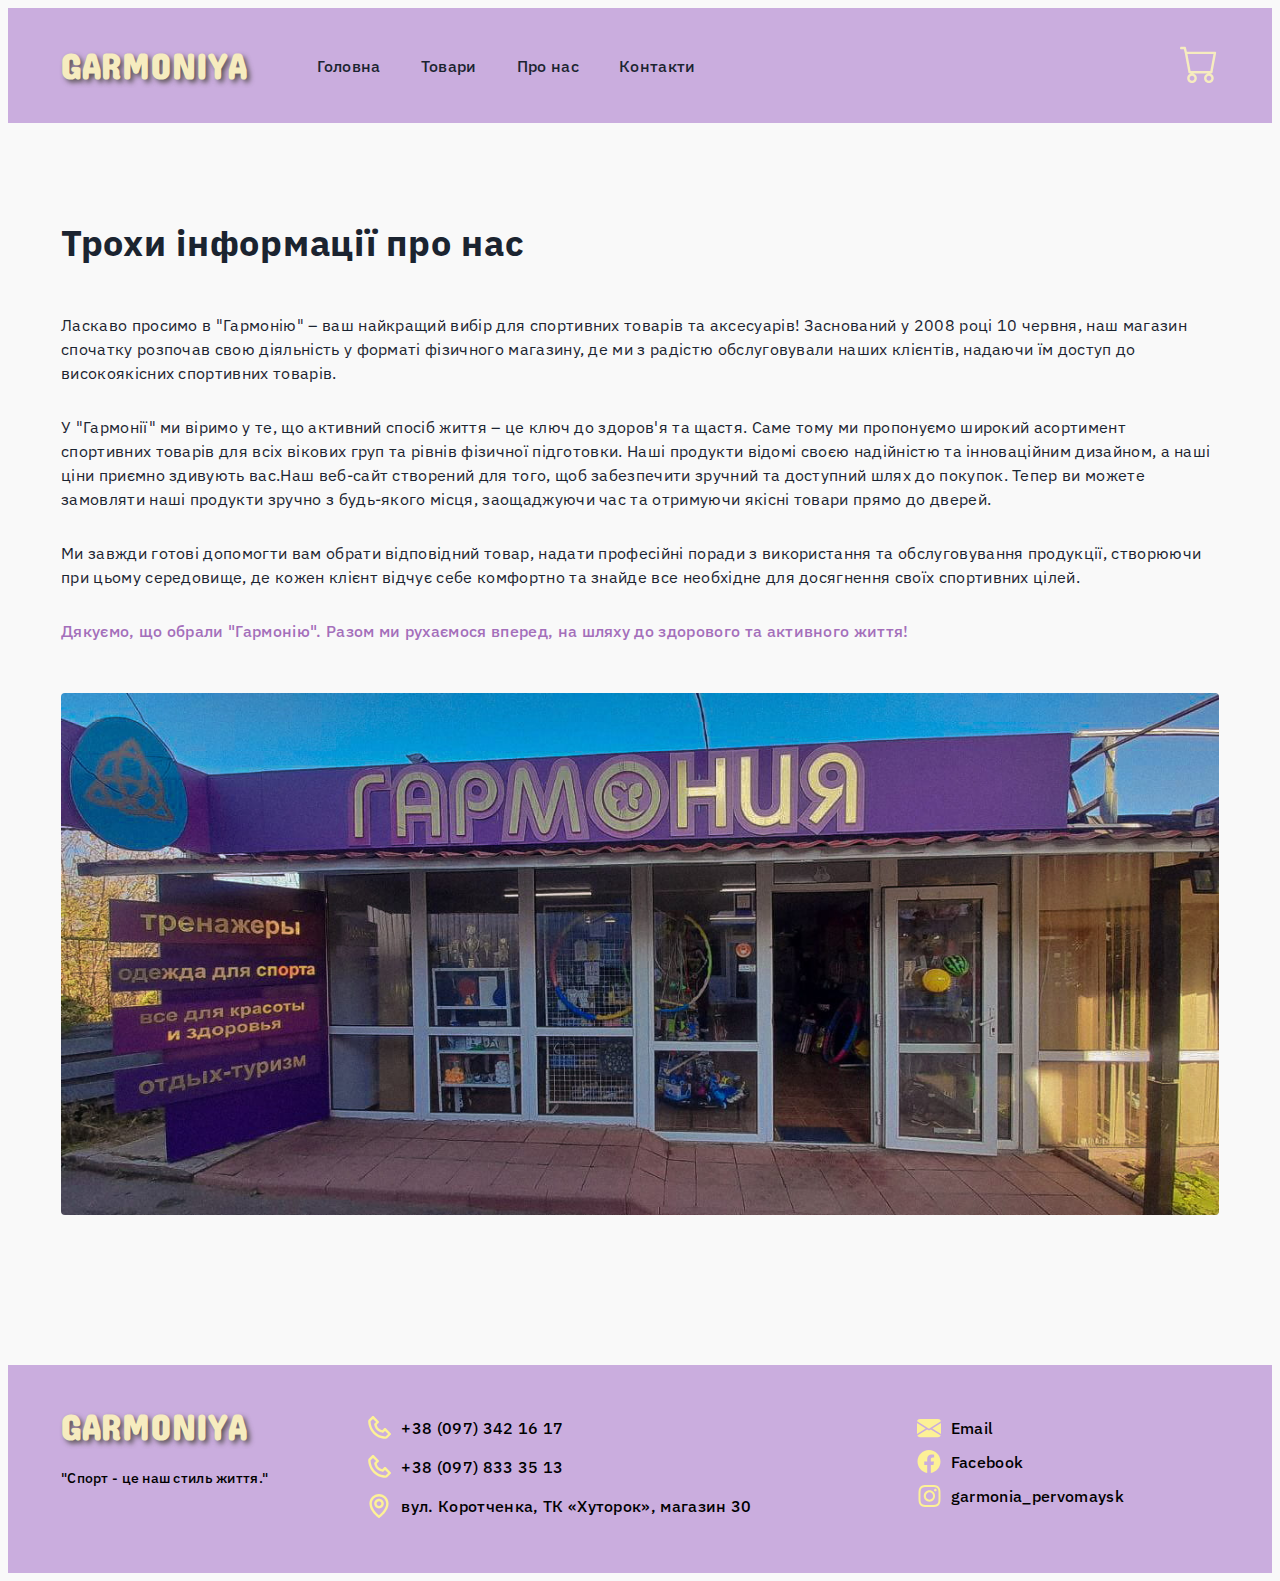
<file: about-us.html>
<!DOCTYPE html>
<html lang="uk">
  <head>
    <meta charset="UTF-8" />
    <meta name="viewport" content="width=device-width, initial-scale=1.0" />
    <title>Гармонія</title>
    <link rel="preconnect" href="https://fonts.googleapis.com" />
    <link rel="preconnect" href="https://fonts.gstatic.com" crossorigin />
    <link
      href="https://fonts.googleapis.com/css2?family=Concert+One&family=IBM+Plex+Sans:wght@400;500;700&display=swap"
      rel="stylesheet"
    />

    <link
      rel="stylesheet"
      href="https://cdnjs.cloudflare.com/ajax/libs/modern-normalize/2.0.0/modern-normalize.min.css"
      integrity="sha512-4xo8blKMVCiXpTaLzQSLSw3KFOVPWhm/TRtuPVc4WG6kUgjH6J03IBuG7JZPkcWMxJ5huwaBpOpnwYElP/m6wg=="
      crossorigin="anonymous"
      referrerpolicy="no-referrer"
    />

    <link rel="stylesheet" href="./css/styles.css" />
  </head>
  <body>
    <!-- HEADER -->

    <header class="header">
      <div class="container header-container">
        <a class="link logo-link" href="./index.html">GARMONIYA</a>
        <nav class="navigation">
          <ul class="list nav-list">
            <li class="nav-list-item">
              <a class="link nav-link" href="./index.html">Головна</a>
            </li>
            <li class="nav-list-item">
              <a class="link nav-link" href="./goods.html">Товари</a>
            </li>
            <li class="nav-list-item">
              <a class="link nav-link current" href="./about-us.html"
                >Про нас</a
              >
            </li>
            <li class="nav-list-item">
              <a class="link nav-link" href="./contact.html">Контакти</a>
            </li>
          </ul>
        </nav>
        <a class="shop-cart" href="./cart.html">
          <svg class="cart-icon" width="40" height="40">
            <use href="./images/icons.svg#icon-shopping-cart"></use>
          </svg>
        </a>

        <button
          class="menu-toggle js-open-menu"
          aria-expanded="false"
          aria-controls="mobile-menu"
        >
          <svg class="header-menu-icon" width="32" height="22">
            <use href="./images/icons.svg#icon-menu"></use>
          </svg>
        </button>
      </div>
    </header>

    <main>
      <section class="about-us-section">
        <div class="container about-container">
          <h1 class="about-header">Трохи інформації про нас</h1>
          <p class="about-text">
            Ласкаво просимо в "Гармонію" – ваш найкращий вибір для спортивних
            товарів та аксесуарів! Заснований у 2008 році 10 червня, наш магазин
            спочатку розпочав свою діяльність у форматі фізичного магазину, де
            ми з радістю обслуговували наших клієнтів, надаючи їм доступ до
            високоякісних спортивних товарів.
          </p>
          <p class="about-text">
            У "Гармонії" ми віримо у те, що активний спосіб життя – це ключ до
            здоров'я та щастя. Саме тому ми пропонуємо широкий асортимент
            спортивних товарів для всіх вікових груп та рівнів фізичної
            підготовки. Наші продукти відомі своєю надійністю та інноваційним
            дизайном, а наші ціни приємно здивують вас.Наш веб-сайт створений
            для того, щоб забезпечити зручний та доступний шлях до покупок.
            Тепер ви можете замовляти наші продукти зручно з будь-якого місця,
            заощаджуючи час та отримуючи якісні товари прямо до дверей.
          </p>
          <p class="about-text">
            Ми завжди готові допомогти вам обрати відповідний товар, надати
            професійні поради з використання та обслуговування продукції,
            створюючи при цьому середовище, де кожен клієнт відчує себе
            комфортно та знайде все необхідне для досягнення своїх спортивних
            цілей.
          </p>
          <p class="last-p-about about-text">
            Дякуємо, що обрали "Гармонію". Разом ми рухаємося вперед, на шляху
            до здорового та активного життя!
          </p>
          <img
            class="shop-pic"
            src="./images/about-us/shop-pic.jpg"
            alt="Picture of the shop"
          />
        </div>
      </section>
    </main>
    <!-- FOOTER -->
    <footer class="footer">
      <div class="container footer-container">
        <div class="logo-p-container">
          <a class="link f-logo logo-link" href="./index.html">GARMONIYA</a>
          <p class="p-footer">"Спорт - це наш стиль життя."</p>
        </div>

        <div class="phone-addr-container">
          <ul class="list p-a-list">
            <li class="p-a-list-item">
              <svg class="p-a-icon" width="24" height="24">
                <use href="./images/icons.svg#icon-phone"></use>
              </svg>
              <a class="link p-a-link" href="tel:+380973421617">
                +38 (097) 342 16 17
              </a>
            </li>
            <li class="p-a-list-item">
              <svg class="p-a-icon" width="24" height="24">
                <use href="./images/icons.svg#icon-phone"></use>
              </svg>
              <a class="link p-a-link" href="tel:+380978333513"
                >+38 (097) 833 35 13
              </a>
            </li>
            <li class="p-a-list-item">
              <svg class="p-a-icon" width="24" height="24">
                <use href="./images/icons.svg#icon-map"></use>
              </svg>
              <a
                target="_blank"
                class="link p-a-link"
                href="https://www.google.com/maps/dir//49.837230,+24.035886/@49.8371708,23.9534384,12z/data=!4m6!4m5!1m0!1m3!2m2!1d24.035886!2d49.83723?hl=uk-UK&entry=ttu"
              >
                <p>вул. Коротченка, ТК «Хуторок», магазин 30</p>
              </a>
            </li>
          </ul>
        </div>
        <div class="socials-container">
          <ul class="list social-list">
            <li class="social-list-item">
              <a target="_blank" class="link social-link" href="">
                <svg class="social-icon" width="24" height="24">
                  <use href="./images/icons.svg#icon-mail"></use>
                </svg>
                <p class="p-a-social">Email</p>
              </a>
            </li>
            <li class="social-list-item">
              <a
                target="_blank"
                class="link social-link"
                href="https://www.facebook.com/sporttovarpervomaysk/"
              >
                <svg class="social-icon" width="24" height="24">
                  <use href="./images/icons.svg#icon-facebook"></use>
                </svg>
                <p class="p-a-social">Facebook</p>
              </a>
            </li>
            <li class="social-list-item">
              <a
                target="_blank"
                class="link social-link"
                href="https://www.instagram.com/garmonia_pervomaysk/"
              >
                <svg class="social-icon" width="24" height="24">
                  <use href="./images/icons.svg#icon-instagram"></use>
                </svg>
                <p class="p-a-social">garmonia_pervomaysk</p>
              </a>
            </li>
          </ul>
        </div>
      </div>
    </footer>

    <!-- MENU SCRIPT -->

    <div class="menu-container js-menu-container" id="mobile-menu">
      <button class="modal-close js-close-menu">
        <svg class="close-button-icon" width="8" height="8">
          <use href="./images/icons.svg#icon-close-black"></use>
        </svg>
      </button>

      <ul class="list menu-list">
        <li class="menu-list-item">
          <a class="link menu-link" href="./index.html">Головна</a>
        </li>
        <li class="menu-list-item">
          <a class="link menu-link" href="./goods.html">Товари</a>
        </li>
        <li class="menu-list-item">
          <a class="link menu-link" href="./about-us.html">Про нас</a>
        </li>
        <li class="menu-list-item">
          <a class="link menu-link" href="./contact.html">Контакти</a>
        </li>
        <li class="menu-list-item">
          <a class="link menu-link" href="./cart.html">Кошик</a>
        </li>
      </ul>

      <ul class="list menu-social-list">
        <li class="menu-social-list-item">
          <a
            target="_blank"
            class="link menu-social-link"
            href="https://www.instagram.com/garmonia_pervomaysk/"
          >
            <svg class="menu-icon" width="40" height="40">
              <use href="./images/icons.svg#icon-instagram"></use>
            </svg>
          </a>
        </li>
        <li class="menu-social-list-item">
          <a
            target="_blank"
            class="link menu-social-link"
            href="https://www.facebook.com/sporttovarpervomaysk/"
          >
            <svg class="menu-icon" width="40" height="40">
              <use href="./images/icons.svg#icon-facebook"></use>
            </svg>
          </a>
        </li>
        <li class="menu-social-list-item">
          <a target="_blank" class="link menu-social-link" href=" ">
            <svg class="menu-icon" width="40" height="40">
              <use href="./images/icons.svg#icon-mail"></use></svg
          ></a>
        </li>
      </ul>
    </div>
    <script src="./js/mobile-menu.js"></script>
  </body>
</html>
</file>
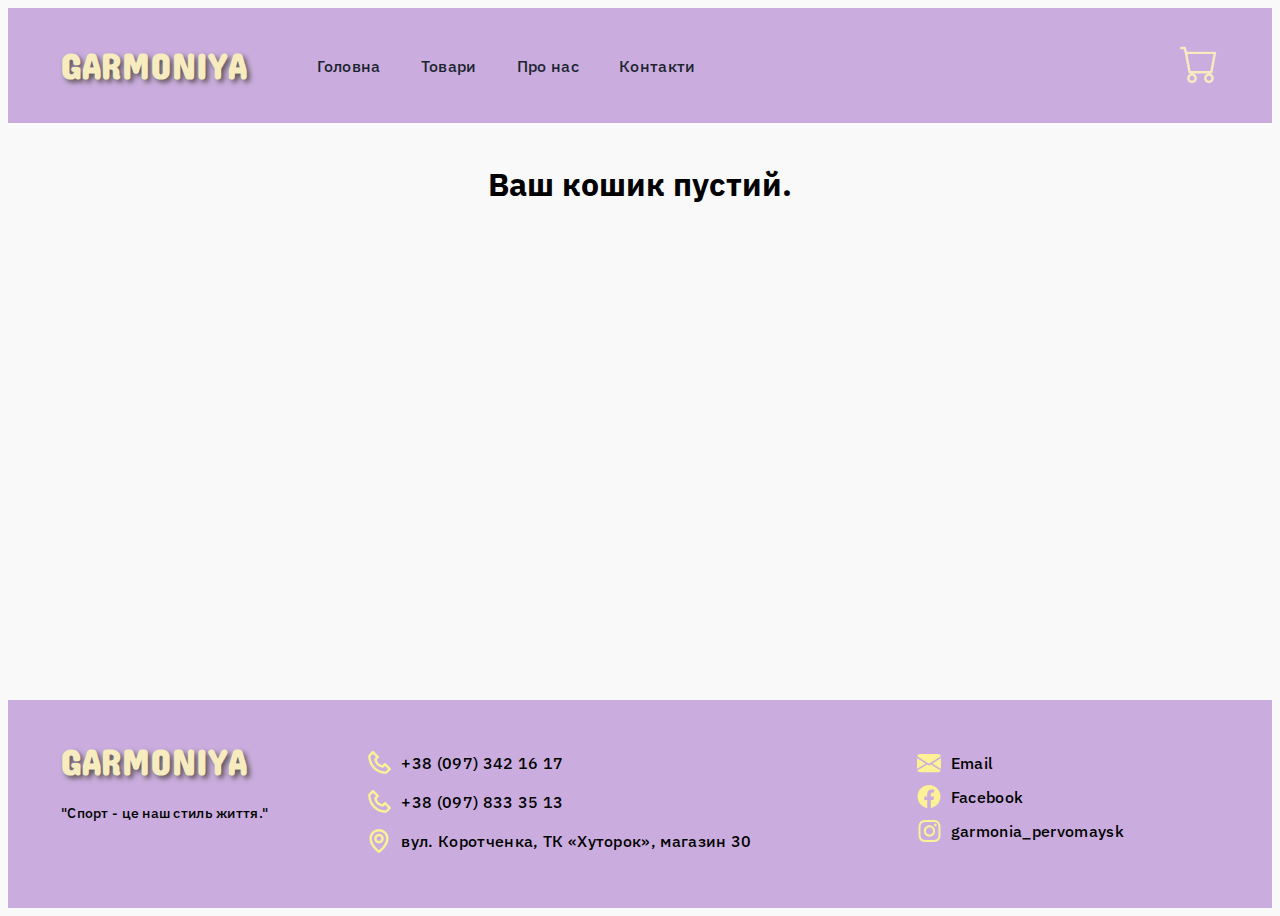
<file: cart.html>
<!DOCTYPE html>
<html lang="en">
  <head>
    <meta charset="UTF-8" />
    <meta name="viewport" content="width=device-width, initial-scale=1.0" />
    <title>Гармонія</title>
    <link rel="preconnect" href="https://fonts.googleapis.com" />
    <link rel="preconnect" href="https://fonts.gstatic.com" crossorigin />
    <link
      href="https://fonts.googleapis.com/css2?family=Concert+One&family=IBM+Plex+Sans:wght@400;500;700&display=swap"
      rel="stylesheet"
    />

    <link
      rel="stylesheet"
      href="https://cdnjs.cloudflare.com/ajax/libs/modern-normalize/2.0.0/modern-normalize.min.css"
      integrity="sha512-4xo8blKMVCiXpTaLzQSLSw3KFOVPWhm/TRtuPVc4WG6kUgjH6J03IBuG7JZPkcWMxJ5huwaBpOpnwYElP/m6wg=="
      crossorigin="anonymous"
      referrerpolicy="no-referrer"
    />

    <link rel="stylesheet" href="./css/styles.css" />
  </head>
  <body>
    <!-- HEADER -->
    <header class="header">
      <div class="container header-container">
        <a class="link logo-link" href="./index.html">GARMONIYA</a>
        <nav class="navigation">
          <ul class="list nav-list">
            <li class="nav-list-item">
              <a class="link nav-link current" href="./index.html ">Головна</a>
            </li>
            <li class="nav-list-item">
              <a class="link nav-link" href="./goods.html">Товари</a>
            </li>
            <li class="nav-list-item">
              <a class="link nav-link" href="./about-us.html">Про нас</a>
            </li>
            <li class="nav-list-item">
              <a class="link nav-link" href="./contact.html">Контакти</a>
            </li>
          </ul>
        </nav>
        <a class="shop-cart" href="">
          <svg class="cart-icon" width="40" height="40">
            <use href="./images/icons.svg#icon-shopping-cart"></use>
          </svg>
        </a>

        <button
          class="menu-toggle js-open-menu"
          aria-expanded="false"
          aria-controls="mobile-menu"
        >
          <svg class="header-menu-icon" width="32" height="22">
            <use href="./images/icons.svg#icon-menu"></use>
          </svg>
        </button>
      </div>
    </header>

    <main>
      <section class="main-cart-section">
        <h2 class="cart-heading">Мій кошик</h2>
        <div class="main-cart-container">
          <ul class="list my-cart-list"></ul>
          <div class="total-sum-div">
            <h2 class="total-heading">
              Загальна вартість: <span class="total-span"></span> ГРН.
            </h2>
            <button
              onmouseover="this.style.animation='none';"
              onmouseout="this.style.animation='bounce 1s infinite';"
              class="buy-btn"
            >
              Оформити замовлення
            </button>
          </div>
        </div>
      </section>
    </main>

    <!-- FOOTER -->
    <footer class="footer">
      <div class="container footer-container">
        <div class="logo-p-container">
          <a class="link f-logo logo-link" href="./index.html">GARMONIYA</a>
          <p class="p-footer">"Спорт - це наш стиль життя."</p>
        </div>

        <div class="phone-addr-container">
          <ul class="list p-a-list">
            <li class="p-a-list-item">
              <svg class="p-a-icon" width="24" height="24">
                <use href="./images/icons.svg#icon-phone"></use>
              </svg>
              <a class="link p-a-link" href="tel:+380973421617">
                +38 (097) 342 16 17
              </a>
            </li>
            <li class="p-a-list-item">
              <svg class="p-a-icon" width="24" height="24">
                <use href="./images/icons.svg#icon-phone"></use>
              </svg>
              <a class="link p-a-link" href="tel:+380978333513"
                >+38 (097) 833 35 13
              </a>
            </li>
            <li class="p-a-list-item">
              <svg class="p-a-icon" width="24" height="24">
                <use href="./images/icons.svg#icon-map"></use>
              </svg>
              <a
                target="_blank"
                class="link p-a-link"
                href="https://www.google.com/maps/dir//49.837230,+24.035886/@49.8371708,23.9534384,12z/data=!4m6!4m5!1m0!1m3!2m2!1d24.035886!2d49.83723?hl=uk-UK&entry=ttu"
              >
                <p>вул. Коротченка, ТК «Хуторок», магазин 30</p>
              </a>
            </li>
          </ul>
        </div>
        <div class="socials-container">
          <ul class="list social-list">
            <li class="social-list-item">
              <a target="_blank" class="link social-link" href="mailto:">
                <svg class="social-icon" width="24" height="24">
                  <use href="./images/icons.svg#icon-mail"></use>
                </svg>
                <p class="p-a-social">Email</p>
              </a>
            </li>
            <li class="social-list-item">
              <a
                target="_blank"
                class="link social-link"
                href="https://www.facebook.com/sporttovarpervomaysk/"
              >
                <svg class="social-icon" width="24" height="24">
                  <use href="./images/icons.svg#icon-facebook"></use>
                </svg>
                <p class="p-a-social">Facebook</p>
              </a>
            </li>
            <li class="social-list-item">
              <a
                target="_blank"
                class="link social-link"
                href="https://www.instagram.com/garmonia_pervomaysk/"
              >
                <svg class="social-icon" width="24" height="24">
                  <use href="./images/icons.svg#icon-instagram"></use>
                </svg>
                <p class="p-a-social">garmonia_pervomaysk</p>
              </a>
            </li>
          </ul>
        </div>
      </div>
    </footer>

    <!-- MENU SCRIPT -->

    <div class="menu-container js-menu-container" id="mobile-menu">
      <button class="modal-close js-close-menu">
        <svg class="close-button-icon" width="8" height="8">
          <use href="./images/icons.svg#icon-close-black"></use>
        </svg>
      </button>

      <ul class="list menu-list">
        <li class="menu-list-item">
          <a class="link menu-link" href="./index.html">Головна</a>
        </li>
        <li class="menu-list-item">
          <a class="link menu-link" href="./goods.html">Товари</a>
        </li>
        <li class="menu-list-item">
          <a class="link menu-link" href="./about-us.html">Про нас</a>
        </li>
        <li class="menu-list-item">
          <a class="link menu-link" href="./contact.html">Контакти</a>
        </li>
        <li class="menu-list-item">
          <a class="link menu-link" href="./cart.html">Кошик</a>
        </li>
      </ul>

      <ul class="list menu-social-list">
        <li class="menu-social-list-item">
          <a
            target="_blank"
            class="link menu-social-link"
            href="https://www.instagram.com/garmonia_pervomaysk/"
          >
            <svg class="menu-icon" width="40" height="40">
              <use href="./images/icons.svg#icon-instagram"></use>
            </svg>
          </a>
        </li>
        <li class="menu-social-list-item">
          <a
            target="_blank"
            class="link menu-social-link"
            href="https://www.facebook.com/sporttovarpervomaysk/"
          >
            <svg class="menu-icon" width="40" height="40">
              <use href="./images/icons.svg#icon-facebook"></use>
            </svg>
          </a>
        </li>
        <li class="menu-social-list-item">
          <a target="_blank" class="link menu-social-link" href=" ">
            <svg class="menu-icon" width="40" height="40">
              <use href="./images/icons.svg#icon-mail"></use></svg
          ></a>
        </li>
      </ul>
    </div>
    <script type="module" src="./js/cart.js"></script>
    <script src="./js/mobile-menu.js"></script>
  </body>
</html>
</file>
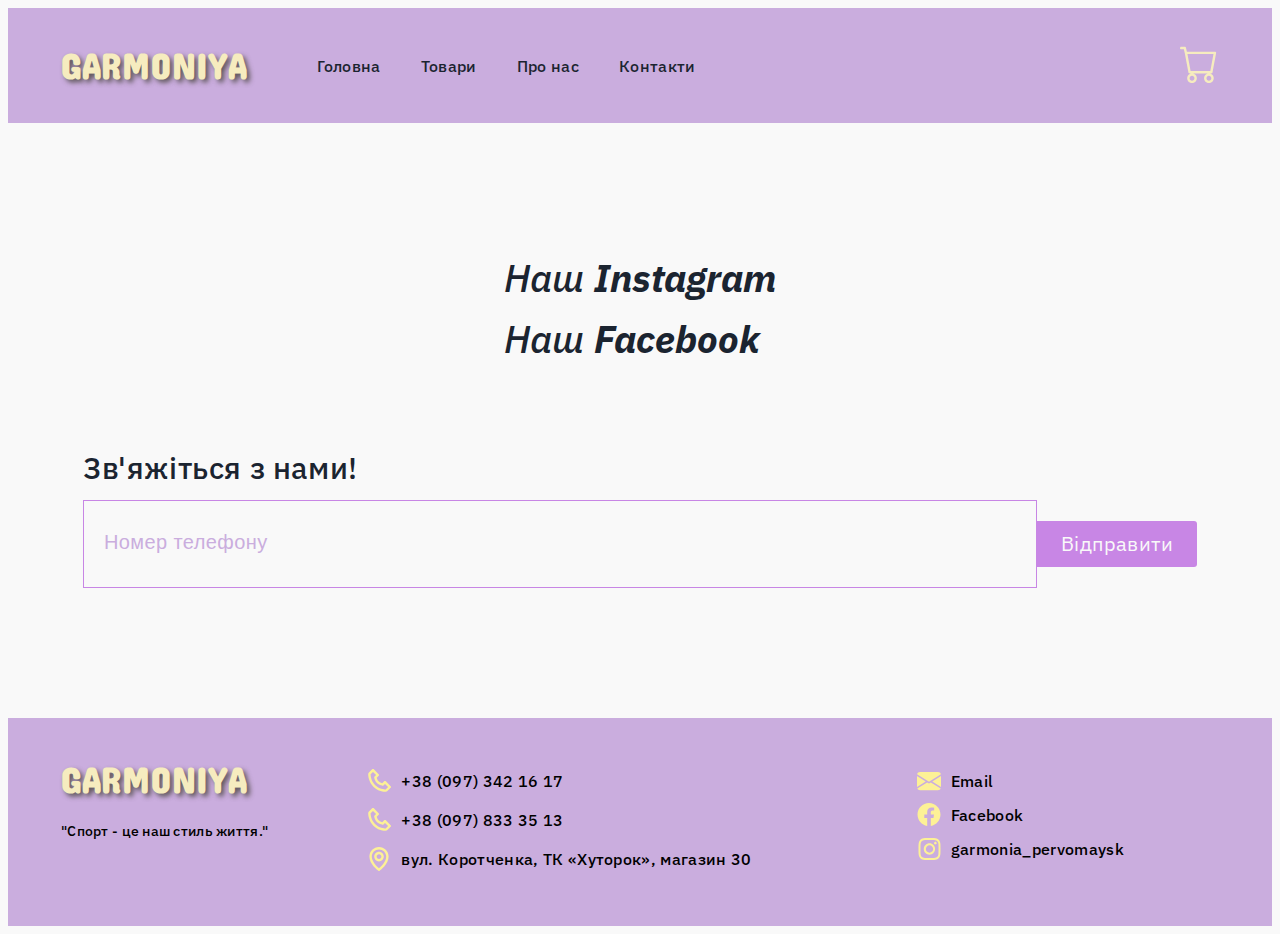
<file: contact.html>
<!DOCTYPE html>
<html lang="uk">
  <head>
    <meta charset="UTF-8" />
    <meta name="viewport" content="width=device-width, initial-scale=1.0" />
    <title>Гармонія</title>
    <link rel="preconnect" href="https://fonts.googleapis.com" />
    <link rel="preconnect" href="https://fonts.gstatic.com" crossorigin />
    <link
      href="https://fonts.googleapis.com/css2?family=Concert+One&family=IBM+Plex+Sans:wght@400;500;700&display=swap"
      rel="stylesheet"
    />

    <link
      rel="stylesheet"
      href="https://cdnjs.cloudflare.com/ajax/libs/modern-normalize/2.0.0/modern-normalize.min.css"
      integrity="sha512-4xo8blKMVCiXpTaLzQSLSw3KFOVPWhm/TRtuPVc4WG6kUgjH6J03IBuG7JZPkcWMxJ5huwaBpOpnwYElP/m6wg=="
      crossorigin="anonymous"
      referrerpolicy="no-referrer"
    />

    <link rel="stylesheet" href="./css/styles.css" />
  </head>

    <!-- HEADER -->

    <header class="header">
      <div class="container header-container">
        <a class="link logo-link" href="./index.html">GARMONIYA</a>
        <nav class="navigation">
          <ul class="list nav-list">
            <li class="nav-list-item">
              <a class="link nav-link" href="./index.html">Головна</a>
            </li>
            <li class="nav-list-item">
              <a class="link nav-link" href="./goods.html">Товари</a>
            </li>
            <li class="nav-list-item">
              <a class="link nav-link" href="./about-us.html">Про нас</a>
            </li>
            <li class="nav-list-item">
              <a class="link nav-link current" href="./contact.html">Контакти</a>
            </li>
          </ul>
        </nav>
        <a class="shop-cart" href="./cart.html">
          <svg class="cart-icon" width="40" height="40">
            <use href="./images/icons.svg#icon-shopping-cart"></use>
          </svg>
        </a>

        <button
          class="menu-toggle js-open-menu"
          aria-expanded="false"
          aria-controls="mobile-menu"
        >
          <svg class="header-menu-icon" width="32" height="22">
            <use href="./images/icons.svg#icon-menu"></use>
          </svg>
        </button>
      </div>
    </header>

    <main>
        <section class="contact-section">
            <div class=" container contact-container">
 <div class="contacts-info">
    <ul class="list contact-list">
        <li class="contact-list-item">
         Наш
          <a target="_blank" class="link contact-list-link" href="https://www.instagram.com/garmonia_pervomaysk/">
       Instagram
        </a>
        </li>
        <li class="contact-list-item">
            Наш 
          <a target="_blank" class="link contact-list-link" href="https://www.facebook.com/sporttovarpervomaysk/">
           Facebook
        </a>
      </li>
    </ul>
 </div>
 <div class="feedback-form-container">
    <h3 class="form-header">Зв'яжіться з нами!</h3>
    <form class="feedback-form">
        <input class="number-input" type="tel" placeholder="Номер телефону">
        <button class="submit-btn" type="submit">Відправити</button>
    </form>
 </div>
            </div>
        </section>
    </main>

    
        <!-- FOOTER -->

    <footer class="footer">
      <div class="container footer-container">
        <div class="logo-p-container">
          <a class="link f-logo logo-link" href="./index.html">GARMONIYA</a>
          <p class="p-footer">"Спорт - це наш стиль життя."</p>
        </div>

        <div class="phone-addr-container">
          <ul class="list p-a-list">
            <li class="p-a-list-item">
              <svg class="p-a-icon" width="24" height="24">
                <use href="./images/icons.svg#icon-phone"></use>
              </svg>
              <a class="link p-a-link" href="tel:+380973421617">
                +38 (097) 342 16 17
              </a>
            </li>
            <li class="p-a-list-item">
              <svg class="p-a-icon" width="24" height="24">
                <use href="./images/icons.svg#icon-phone"></use>
              </svg>
              <a class="link p-a-link" href="tel:+380978333513"
                >+38 (097) 833 35 13
              </a>
            </li>
            <li class="p-a-list-item">
              <svg class="p-a-icon" width="24" height="24">
                <use href="./images/icons.svg#icon-map"></use>
              </svg>
              <a target="_blank"
                class="link p-a-link"
                href="https://www.google.com/maps/dir//49.837230,+24.035886/@49.8371708,23.9534384,12z/data=!4m6!4m5!1m0!1m3!2m2!1d24.035886!2d49.83723?hl=uk-UK&entry=ttu"
              >
                <p>вул. Коротченка, ТК «Хуторок», магазин 30</p>
              </a>
            </li>
          </ul>
        </div>
        <div class="socials-container">
          <ul class="list social-list">
            <li class="social-list-item">
              <a target="_blank" class="link social-link" href="">
                <svg class="social-icon" width="24" height="24">
                  <use href="./images/icons.svg#icon-mail"></use>
                </svg>
                <p class="p-a-social">Email</p>
              </a>
            </li>
            <li class="social-list-item">
              <a target="_blank"
                class="link social-link"
                href="https://www.facebook.com/sporttovarpervomaysk/"
              >
                <svg class="social-icon" width="24" height="24">
                  <use href="./images/icons.svg#icon-facebook"></use>
                </svg>
                <p class="p-a-social">Facebook</p>
              </a>
            </li>
            <li class="social-list-item">
              <a target="_blank"
                class="link social-link"
                href="https://www.instagram.com/garmonia_pervomaysk/"
              >
                <svg class="social-icon" width="24" height="24">
                  <use href="./images/icons.svg#icon-instagram"></use>
                </svg>
                <p class="p-a-social">garmonia_pervomaysk</p>
              </a>
            </li>
          </ul>
        </div>
      </div>
    </footer>

    <!-- MENU SCRIPT -->

    <div class="menu-container js-menu-container" id="mobile-menu">
      <button class="modal-close js-close-menu">
        <svg class="close-button-icon" width="8" height="8">
          <use href="./images/icons.svg#icon-close-black"></use>
        </svg>
      </button>

      <ul class="list menu-list">
        <li class="menu-list-item">
          <a class="link menu-link" href="./index.html">Головна</a>
        </li>
        <li class="menu-list-item">
          <a class="link menu-link" href="./goods.html">Товари</a>
        </li>
        <li class="menu-list-item">
          <a class="link menu-link" href="./about-us.html">Про нас</a>
        </li>
        <li class="menu-list-item">
          <a class="link menu-link" href="./contact.html">Контакти</a>
        </li>
        <li class="menu-list-item">
          <a class="link menu-link" href="./cart.html">Кошик</a>
        </li>
      </ul>

      <ul class="list menu-social-list">
        <li class="menu-social-list-item">
          <a
          target="_blank"
            class="link menu-social-link"
            href="https://www.instagram.com/garmonia_pervomaysk/"
          >
            <svg class="menu-icon" width="40" height="40">
              <use href="./images/icons.svg#icon-instagram"></use>
            </svg>
          </a>
        </li>
        <li class="menu-social-list-item">
          <a
          target="_blank"
            class="link menu-social-link"
            href="https://www.facebook.com/sporttovarpervomaysk/"
          >
            <svg class="menu-icon" width="40" height="40">
              <use href="./images/icons.svg#icon-facebook"></use>
            </svg>
          </a>
        </li>
        <li class="menu-social-list-item">
          <a target="_blank" class="link menu-social-link" href=" ">
            
            <svg class="menu-icon" width="40" height="40">
              <use href="./images/icons.svg#icon-mail"></use></svg
          ></a>
        </li>
      </ul>
    </div>
    <script src="./js/mobile-menu.js"></script>
  
  </body>
</html>
</file>
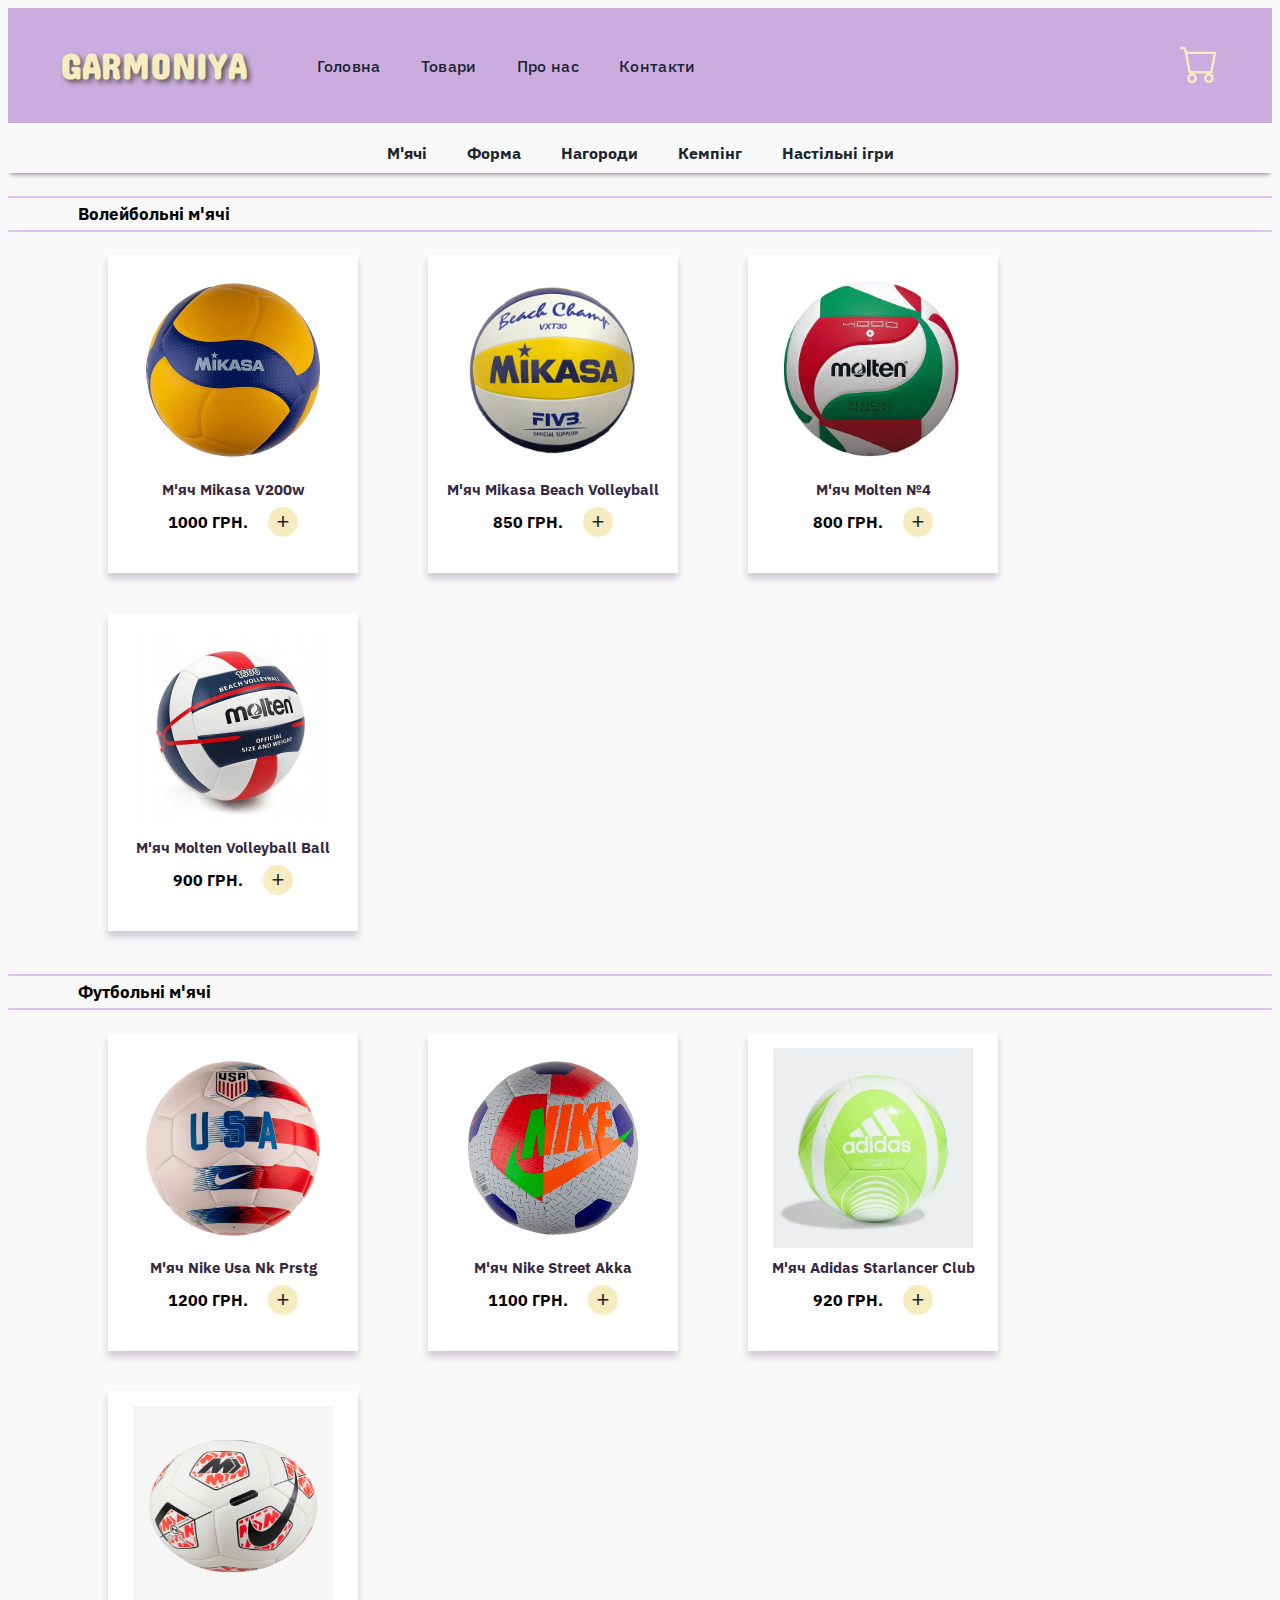
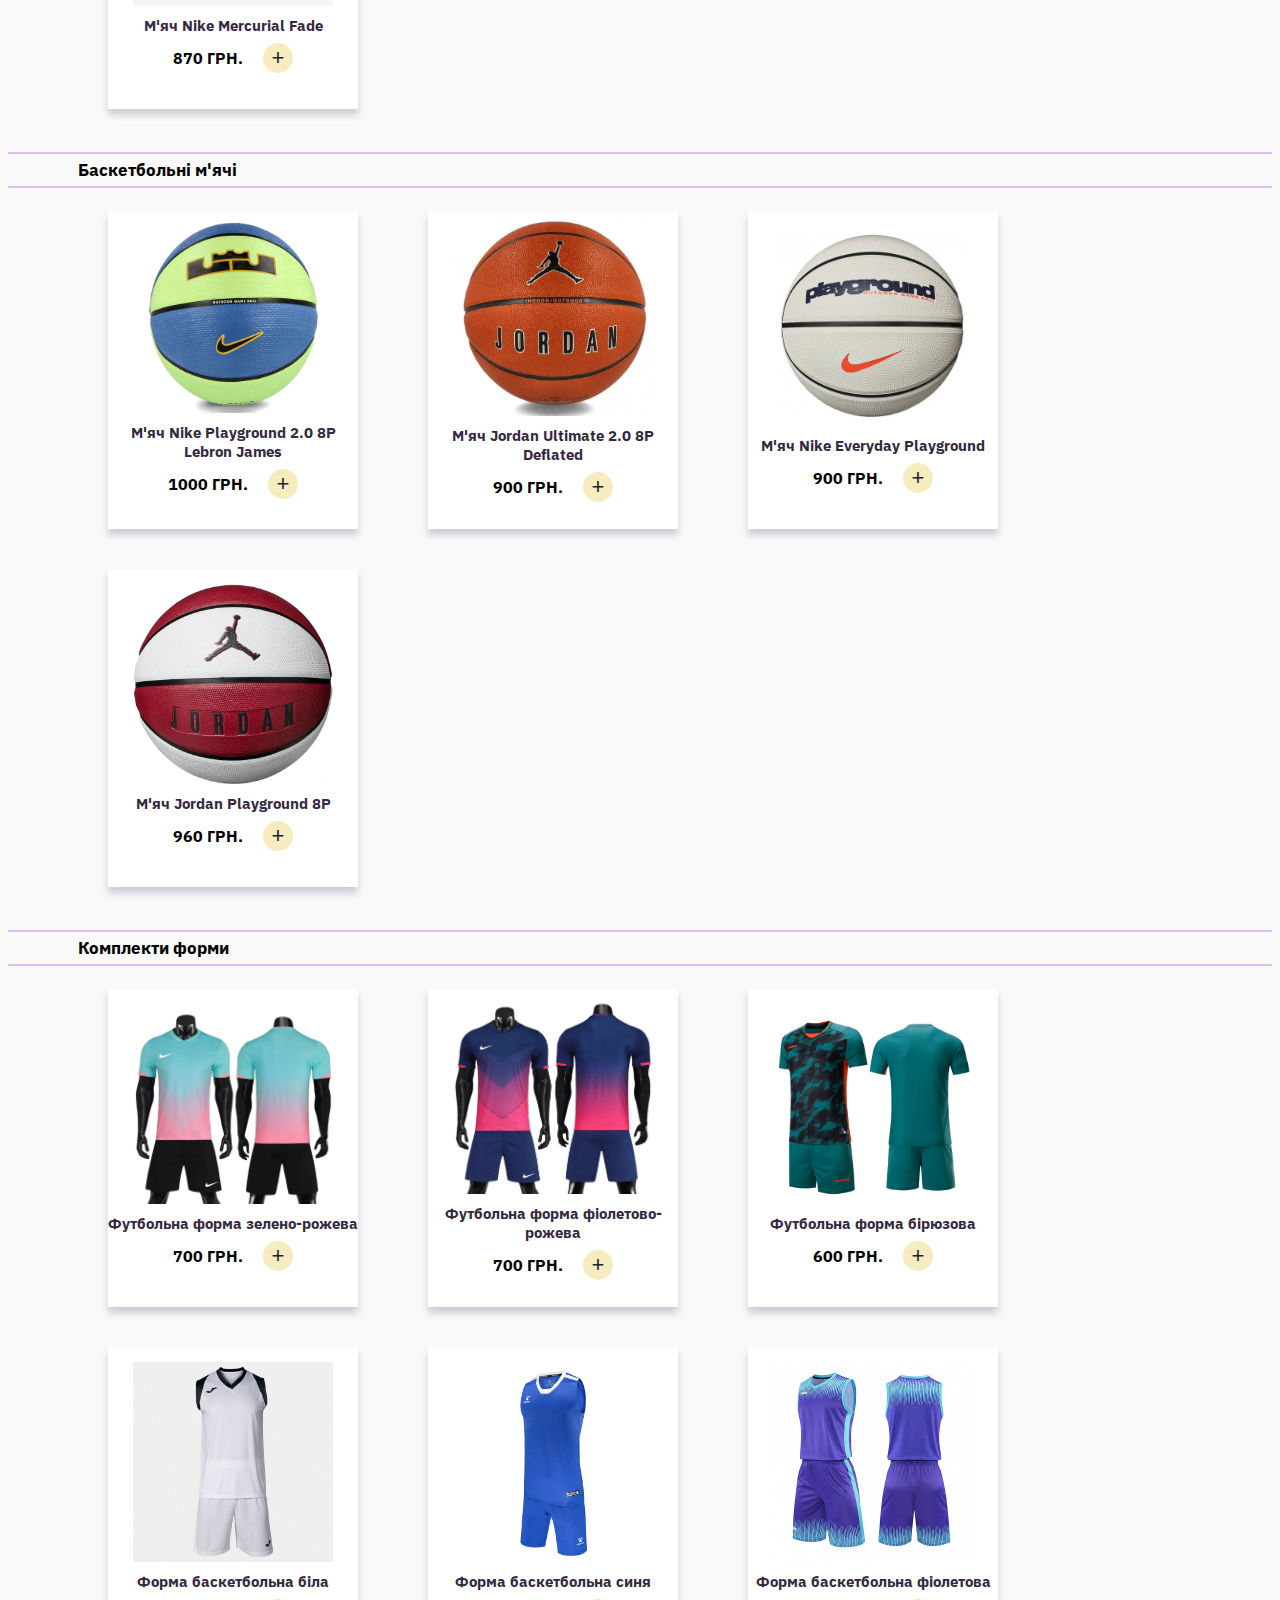
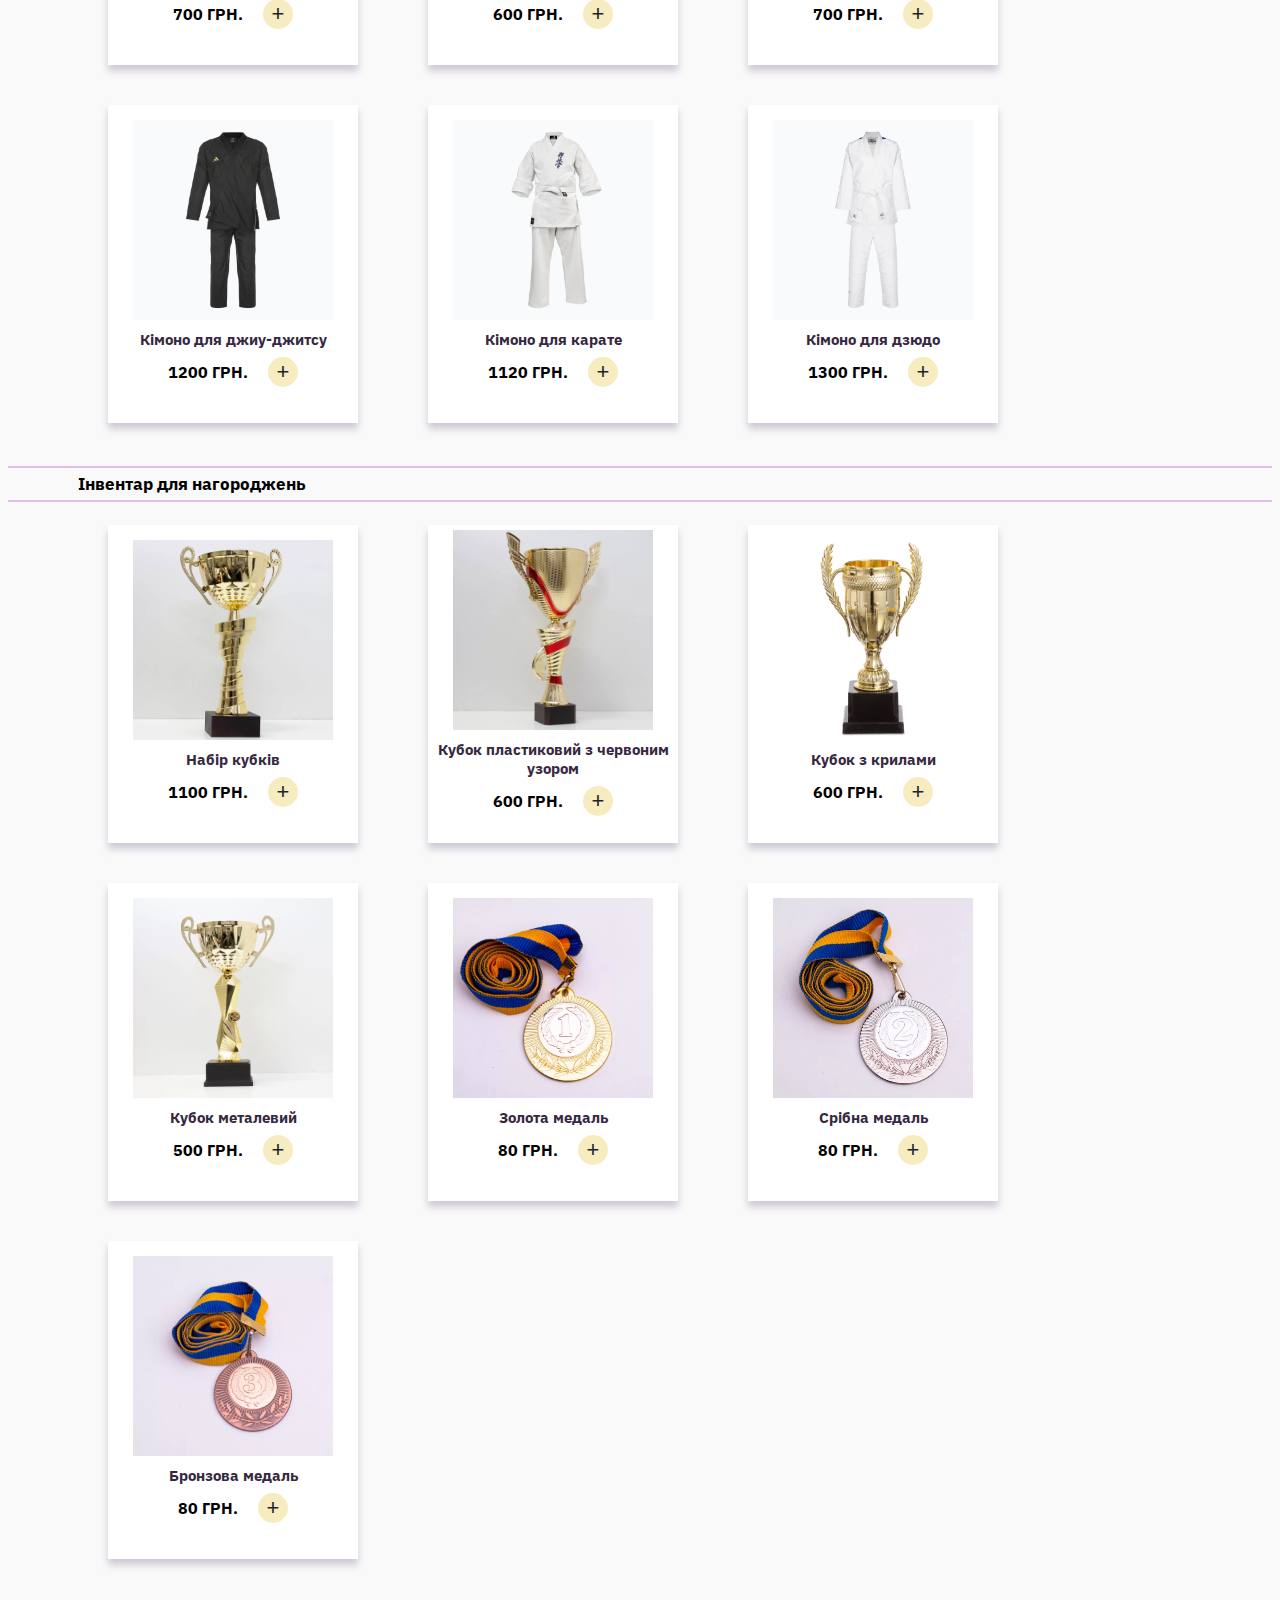
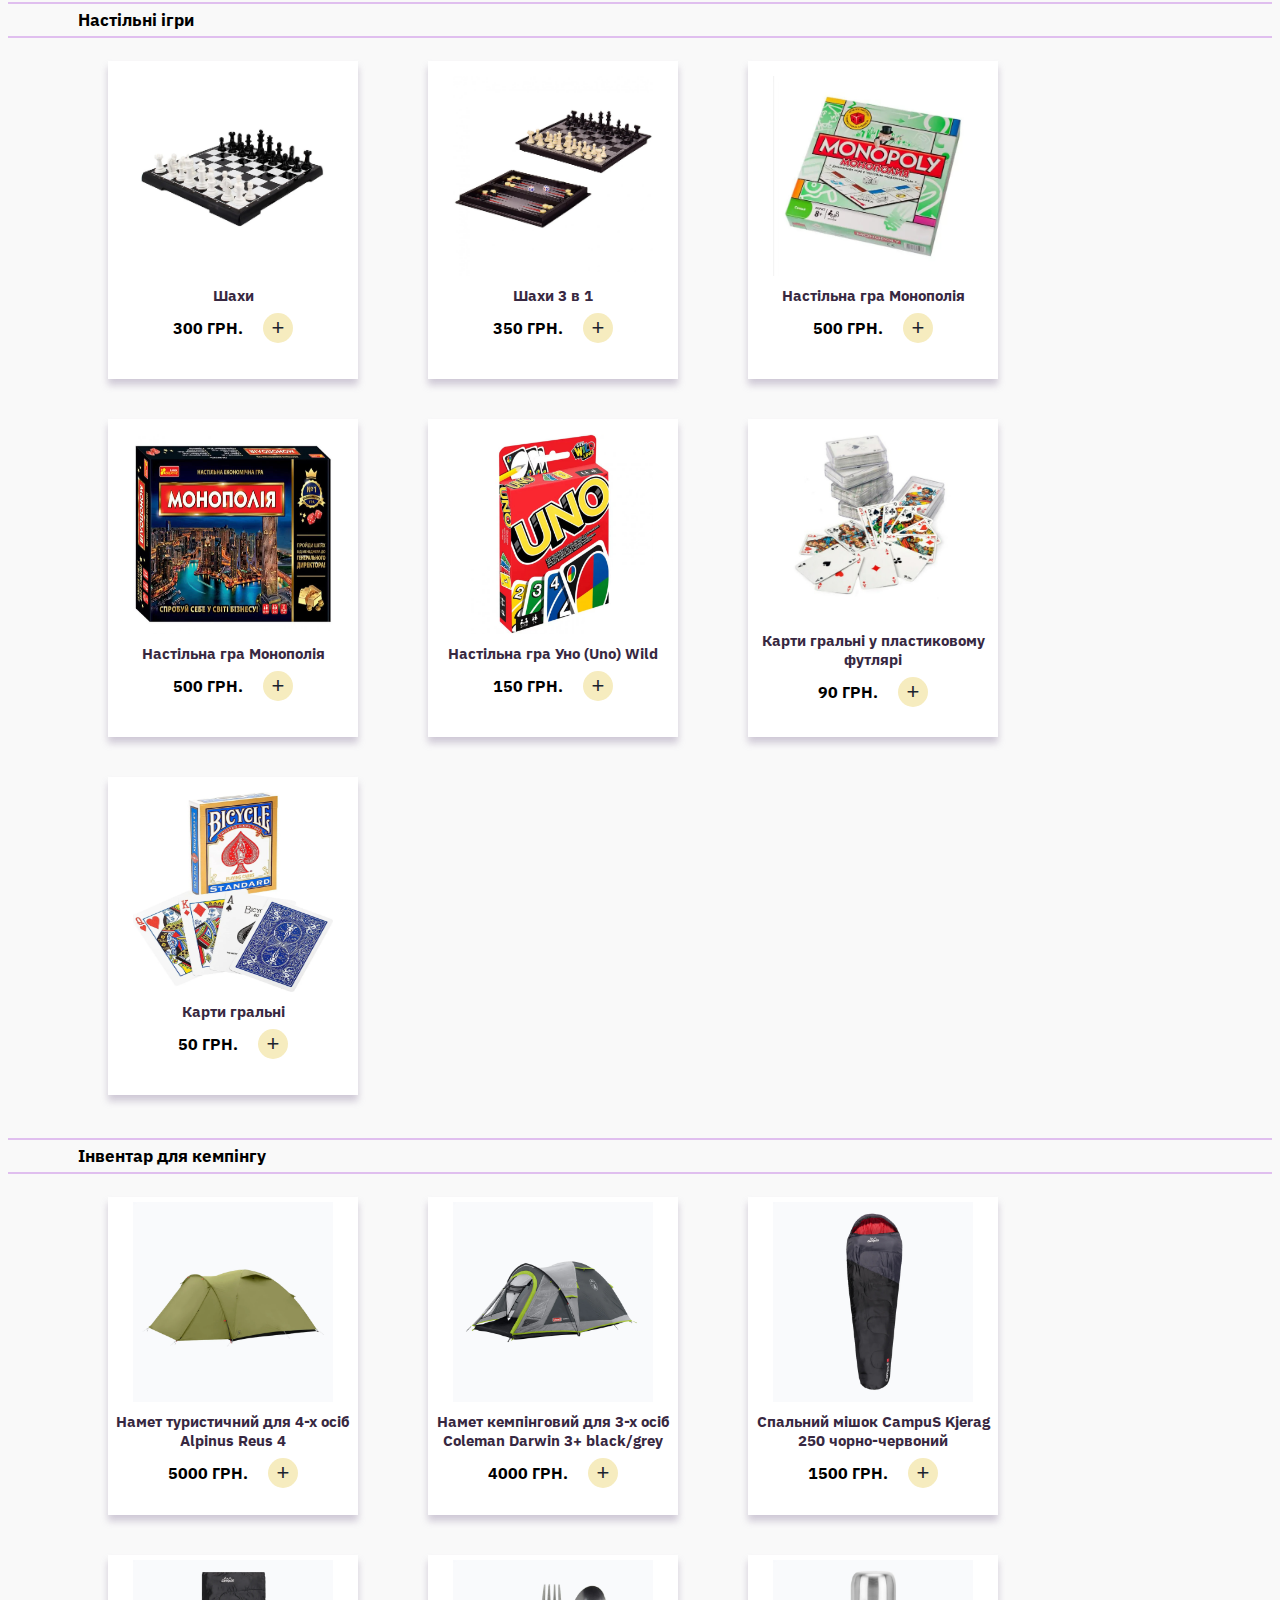
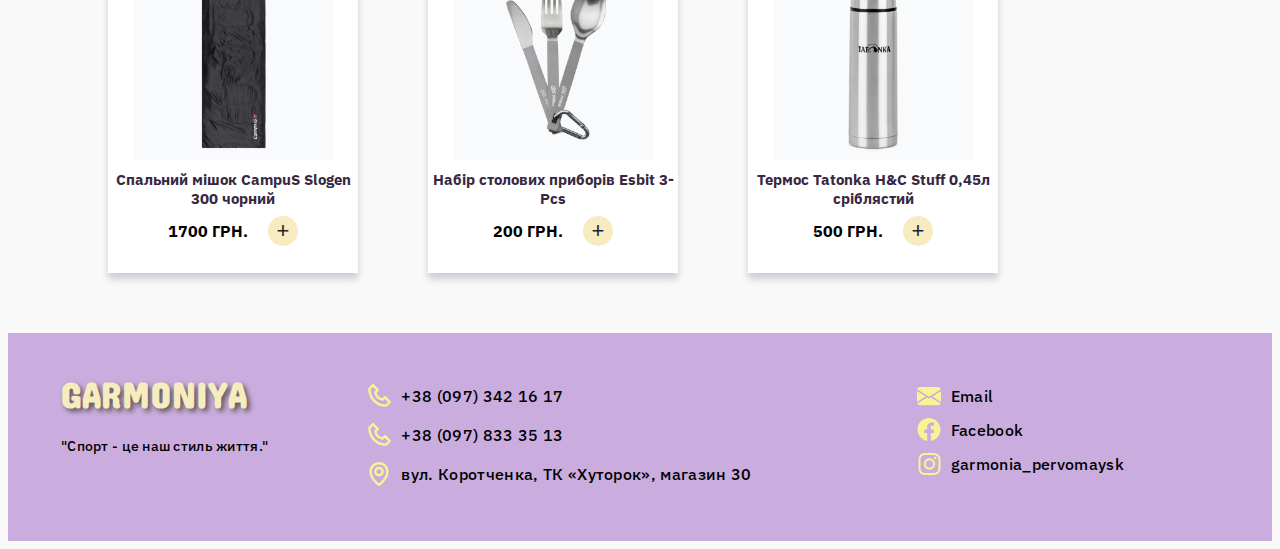
<file: goods.html>
<!DOCTYPE html>
<html lang="uk">
  <head>
    <meta charset="UTF-8" />
    <meta name="viewport" content="width=device-width, initial-scale=1.0" />
    <title>Гармонія</title>
    <link rel="preconnect" href="https://fonts.googleapis.com" />
    <link rel="preconnect" href="https://fonts.gstatic.com" crossorigin />
    <link
      href="https://fonts.googleapis.com/css2?family=Concert+One&family=IBM+Plex+Sans:wght@400;500;700&display=swap"
      rel="stylesheet"
    />

    <link
      rel="stylesheet"
      href="https://cdnjs.cloudflare.com/ajax/libs/modern-normalize/2.0.0/modern-normalize.min.css"
      integrity="sha512-4xo8blKMVCiXpTaLzQSLSw3KFOVPWhm/TRtuPVc4WG6kUgjH6J03IBuG7JZPkcWMxJ5huwaBpOpnwYElP/m6wg=="
      crossorigin="anonymous"
      referrerpolicy="no-referrer"
    />

    <link rel="stylesheet" href="./css/styles.css" />
  </head>
  <body>
    <!-- HEADER -->

    <header class="header">
      <div class="container header-container">
        <a class="link logo-link" href="./index.html">GARMONIYA</a>
        <nav class="navigation">
          <ul class="list nav-list">
            <li class="nav-list-item">
              <a class="link nav-link" href=" ./index.html">Головна</a>
            </li>
            <li class="nav-list-item">
              <a class="link nav-link current" href="./goods.html">Товари</a>
            </li>
            <li class="nav-list-item">
              <a class="link nav-link" href="./about-us.html">Про нас</a>
            </li>
            <li class="nav-list-item">
              <a class="link nav-link" href="./contact.html">Контакти</a>
            </li>
          </ul>
        </nav>
        <a class="shop-cart" href="./cart.html">
          <svg class="cart-icon" width="40" height="40">
            <use href="./images/icons.svg#icon-shopping-cart"></use>
          </svg>
        </a>

        <button
          class="menu-toggle js-open-menu"
          aria-expanded="false"
          aria-controls="mobile-menu"
        >
          <svg class="header-menu-icon" width="32" height="22">
            <use href="./images/icons.svg#icon-menu"></use>
          </svg>
        </button>
      </div>
    </header>

    <main>
      <section class="categories">
        <ul class="list categories-list">
          <li class="categ-name">М'ячі</li>
          <li class="categ-name">Форма</li>
          <li class="categ-name">Нагороди</li>
          <li class="categ-name">Кемпінг</li>
          <li class="categ-name">Настільні ігри</li>
        </ul>
      </section>
      <section class="categ-container">
        <div class="balls-container">
          <h4 class="goods-name-heading">Волейбольні м'ячі</h4>
          <ul class="list balls-list">
            <li>
              <img
                class="visible image-one"
                src="./images/goods/mikasa.jpg"
                alt="М'яч волейбольний"
              />
              <img
                class="not-visible image-two"
                src="./images/goods/mikasa-back.jpg"
                alt="М'яч волейбольний"
              />
              <p class="goods-name-p">М'яч Mikasa V200w</p>
              <div class="price-div">
                <p>1000 ГРН.</p>
                <button class="add-to-cart-btn">+</button>
              </div>
            </li>
            <li>
              <img
                class="visible image-one"
                src="./images/goods/mikasa-beach.jpg"
                alt="М'яч волейбольний"
              />
              <img
                class="not-visible image-two"
                src="./images/goods/mikasa-beach-back.jpg"
                alt="М'яч волейбольний"
              />
              <p class="goods-name-p">М'яч Mikasa Beach Volleyball</p>
              <div class="price-div">
                <p>850 ГРН.</p>
                <button class="add-to-cart-btn">+</button>
              </div>
            </li>
            <li>
              <img
                class="visible image-one"
                src="./images/goods/molten.jpg"
                alt="М'яч волейбольний"
              />
              <img
                class="not-visible image-two"
                src="./images/goods/molten-back.jpg"
                alt="М'яч волейбольний"
              />
              <p class="goods-name-p">М'яч Molten №4</p>
              <div class="price-div">
                <p>800 ГРН.</p>
                <button class="add-to-cart-btn">+</button>
              </div>
            </li>
            <li>
              <img
                class="visible image-one"
                src="./images/goods/molten-beach.jpg"
                alt="М'яч волейбольний"
              />
              <img
                class="not-visible image-two"
                src="./images/goods/molten-beach-back.jpg"
                alt="М'яч волейбольний"
              />
              <p class="goods-name-p">М'яч Molten Volleyball Ball</p>
              <div class="price-div">
                <p>900 ГРН.</p>
                <button class="add-to-cart-btn">+</button>
              </div>
            </li>
          </ul>

          <h4 class="goods-name-heading">Футбольні м'ячі</h4>

          <ul class="list balls-list">
            <li>
              <img
                class="visible image-one"
                src="./images/goods/nike-usa.jpg"
                alt="М'яч футбольний"
              />
              <img
                class="not-visible image-two"
                src="./images/goods/nike-usa-back.jpg"
                alt="М'яч футбольний"
              />
              <p class="goods-name-p">М'яч Nike Usa Nk Prstg</p>
              <div class="price-div">
                <p>1200 ГРН.</p>
                <button class="add-to-cart-btn">+</button>
              </div>
            </li>
            <li>
              <img
                class="visible image-one"
                src="./images/goods/nike-street.jpg"
                alt="М'яч футбольний"
              />
              <img
                class="not-visible image-two"
                src="./images/goods/nike-street-back.jpg"
                alt="М'яч футбольний"
              />
              <p class="goods-name-p">М'яч Nike Street Akka</p>
              <div class="price-div">
                <p>1100 ГРН.</p>
                <button class="add-to-cart-btn">+</button>
              </div>
            </li>
            <li>
              <img
                class="visible image-one"
                src="./images/goods/adidas-green.jpg"
                alt="М'яч футбольний"
              />
              <img
                class="not-visible image-two"
                src="./images/goods/adidas-green-back.jpg"
                alt="М'яч футбольний"
              />
              <p class="goods-name-p">М'яч Adidas Starlancer Club</p>
              <div class="price-div">
                <p>920 ГРН.</p>
                <button class="add-to-cart-btn">+</button>
              </div>
            </li>
            <li>
              <img
                class="visible image-one"
                src="./images/goods/nike-white.jpg"
                alt="М'яч футбольний"
              />
              <img
                class="not-visible image-two nike-white-img"
                src="./images/goods/nike-white-back.jpg"
                alt="М'яч футбольний"
              />
              <p class="goods-name-p">М'яч Nike Mercurial Fade</p>
              <div class="price-div">
                <p>870 ГРН.</p>
                <button class="add-to-cart-btn">+</button>
              </div>
            </li>
          </ul>
          <h4 class="goods-name-heading">Баскетбольні м'ячі</h4>
          <ul class="list balls-list">
            <li>
              <img
                class="visible image-one"
                src="./images/goods/nike-lebron.jpg"
                alt="М'яч баскетбольний"
              />
              <img
                class="not-visible image-two"
                src="./images/goods/nike-lebron-back.jpg"
                alt="М'яч баскетбольний"
              />
              <p class="goods-name-p">
                М'яч Nike Playground 2.0 8P Lebron James
              </p>
              <div class="price-div">
                <p>1000 ГРН.</p>
                <button class="add-to-cart-btn">+</button>
              </div>
            </li>
            <li>
              <img
                class="visible image-one"
                src="./images/goods/jordan-ult.jpg"
                alt="М'яч баскетбольний"
              />
              <img
                class="not-visible image-two"
                src="./images/goods/jordan-ult-back.jpg"
                alt="М'яч баскетбольний"
              />
              <p class="goods-name-p">М'яч Jordan Ultimate 2.0 8P Deflated</p>
              <div class="price-div">
                <p>900 ГРН.</p>
                <button class="add-to-cart-btn">+</button>
              </div>
            </li>
            <li>
              <img
                class="visible image-one"
                src="./images/goods/nike-everyday.jpg"
                alt="М'яч баскетбольний"
              />
              <img
                class="not-visible image-two"
                src="./images/goods/nike-everyday-back.jpg"
                alt="М'яч баскетбольний"
              />
              <p class="goods-name-p">М'яч Nike Everyday Playground</p>
              <div class="price-div">
                <p>900 ГРН.</p>
                <button class="add-to-cart-btn">+</button>
              </div>
            </li>
            <li>
              <img
                class="visible image-one"
                src="./images/goods/jordan-play.jpg"
                alt="М'яч баскетбольний"
              />
              <img
                class="not-visible image-two"
                src="./images/goods/jordan-play-back.jpg"
                alt="М'яч баскетбольний"
              />
              <p class="goods-name-p">М'яч Jordan Playground 8P</p>
              <div class="price-div">
                <p>960 ГРН.</p>
                <button class="add-to-cart-btn">+</button>
              </div>
            </li>
          </ul>
        </div>
        <div class="uniform-container">
          <h4 class="goods-name-heading">Комплекти форми</h4>
          <ul class="list uniform-list">
            <li>
              <img
                class="visible image-one"
                src="./images/goods/uniform/green-pink.jpg "
                alt="Футбольна форма зелено-рожева"
              />
              <img
                class="not-visible image-two"
                src="./images/goods/uniform/green-pink-back.jpg "
                alt="Футбольна форма зелено-рожева"
              />
              <p class="goods-name-p">Футбольна форма зелено-рожева</p>
              <div class="price-div">
                <p>700 ГРН.</p>
                <button class="add-to-cart-btn">+</button>
              </div>
            </li>
            <li>
              <img
                class="visible image-one"
                src="./images/goods/uniform/purple-pink.jpg "
                alt="Футбольна форма фіолетово-рожева"
              />
              <img
                class="not-visible image-two"
                src="./images/goods/uniform/purple-pink-back.jpg"
                alt="Футбольна форма фіолетово-рожева"
              />
              <p class="goods-name-p">Футбольна форма фіолетово-рожева</p>
              <div class="price-div">
                <p>700 ГРН.</p>
                <button class="add-to-cart-btn">+</button>
              </div>
            </li>
            <li>
              <img
                class="visible image-one"
                src="./images/goods/uniform/green.jpg "
                alt="Футбольна форма бірюзова"
              />
              <p class="goods-name-p">Футбольна форма бірюзова</p>
              <div class="price-div">
                <p>600 ГРН.</p>
                <button class="add-to-cart-btn">+</button>
              </div>
            </li>
            <li>
              <img
                class="visible image-one"
                src="./images/goods/uniform/white.jpg "
                alt="Форма баскетбольна біла"
              />
              <img
                class="not-visible image-two"
                src="./images/goods/uniform/white-back.jpg "
                alt="Форма баскетбольна біла"
              />
              <p class="goods-name-p">Форма баскетбольна біла</p>
              <div class="price-div">
                <p>700 ГРН.</p>
                <button class="add-to-cart-btn">+</button>
              </div>
            </li>
            <li>
              <img
                class="visible image-one"
                src="./images/goods/uniform/blue.jpg "
                alt="Форма баскетбольна синя"
              />
              <p class="goods-name-p">Форма баскетбольна синя</p>
              <div class="price-div">
                <p>600 ГРН.</p>
                <button class="add-to-cart-btn">+</button>
              </div>
            </li>
            <li>
              <img
                class="visible image-one"
                src="./images/goods/uniform/purple.jpg "
                alt="Форма баскетбольна фіолетова"
              />
              <p class="goods-name-p">Форма баскетбольна фіолетова</p>
              <div class="price-div">
                <p>700 ГРН.</p>
                <button class="add-to-cart-btn">+</button>
              </div>
            </li>
            <li>
              <img
                class="visible image-one"
                src="./images/goods/uniform/jitsu.jpg "
                alt="Кімоно для джиу-джитсу"
              />
              <img
                class="not-visible image-two"
                src="./images/goods/uniform/jitsu-back.jpg "
                alt="Кімоно для джиу-джитсу"
              />
              <p class="goods-name-p">Кімоно для джиу-джитсу</p>
              <div class="price-div">
                <p>1200 ГРН.</p>
                <button class="add-to-cart-btn">+</button>
              </div>
            </li>
            <li>
              <img
                class="visible image-one"
                src="./images/goods/uniform/karate.jpg "
                alt="Кімоно для карате"
              />
              <img
                class="not-visible image-two"
                src="./images/goods/uniform/karate-back.jpg "
                alt="Кімоно для карате"
              />
              <p class="goods-name-p">Кімоно для карате</p>
              <div class="price-div">
                <p>1120 ГРН.</p>
                <button class="add-to-cart-btn">+</button>
              </div>
            </li>
            <li>
              <img
                class="visible image-one"
                src="./images/goods/uniform/judo.jpg "
                alt="Кімоно для дзюдо"
              />
              <img
                class="not-visible image-two"
                src="./images/goods/uniform/judo-back.jpg"
                alt="Кімоно для дзюдо"
              />
              <p class="goods-name-p">Кімоно для дзюдо</p>
              <div class="price-div">
                <p>1300 ГРН.</p>
                <button class="add-to-cart-btn">+</button>
              </div>
            </li>
          </ul>
        </div>
        <div class="rewards-container">
          <h4 class="goods-name-heading">Інвентар для нагороджень</h4>
          <ul class="list rewards-list">
            <li>
              <img
                class="visible image-one"
                src="./images/goods/rewards/trophy-swirl.jpg"
                alt="абір кубків"
              />
              <img
                class="not-visible image-two"
                src="./images/goods/rewards/trophy-swirl-3.jpg"
                alt="абір кубків"
              />
              <p class="goods-name-p">Набір кубків</p>
              <div class="price-div">
                <p>1100 ГРН.</p>
                <button class="add-to-cart-btn">+</button>
              </div>
            </li>
            <li>
              <img
                class="visible image-one"
                src="./images/goods/rewards/trophy-red.jpg"
                alt="Кубок пластиковий з червоним узором"
              />
              <p class="goods-name-p">Кубок пластиковий з червоним узором</p>
              <div class="price-div">
                <p>600 ГРН.</p>
                <button class="add-to-cart-btn">+</button>
              </div>
            </li>
            <li>
              <img
                class="visible image-one"
                src="./images/goods/rewards/trophy-wings.jpg"
                alt="Кубок з крилами"
              />
              <img
                class="not-visible image-two"
                src="./images/goods/rewards/trophy-wings-back.jpg"
                alt="Кубок з крилами"
              />
              <p class="goods-name-p">Кубок з крилами</p>
              <div class="price-div">
                <p>600 ГРН.</p>
                <button class="add-to-cart-btn">+</button>
              </div>
            </li>
            <li>
              <img
                class="visible image-one"
                src="./images/goods/rewards/trophy2.jpg"
                alt="Кубок металевий"
              />
              <p class="goods-name-p">Кубок металевий</p>
              <div class="price-div">
                <p>500 ГРН.</p>
                <button class="add-to-cart-btn">+</button>
              </div>
            </li>
            <li>
              <img
                class="visible image-one"
                src="./images/goods/rewards/gold-medal.jpg"
                alt="Золота медаль"
              />
              <img
                class="not-visible image-two"
                src="./images/goods/rewards/gold-medal-back.jpg"
                alt="Золота медаль"
              />
              <p class="goods-name-p">Золота медаль</p>
              <div class="price-div">
                <p>80 ГРН.</p>
                <button class="add-to-cart-btn">+</button>
              </div>
            </li>
            <li>
              <img
                class="visible image-one"
                src="./images/goods/rewards/silver-medal.jpg"
                alt="Срібна медаль"
              />
              <p class="goods-name-p">Срібна медаль</p>
              <div class="price-div">
                <p>80 ГРН.</p>
                <button class="add-to-cart-btn">+</button>
              </div>
            </li>
            <li>
              <img
                class="visible image-one"
                src="./images/goods/rewards/bronze-medal.jpg"
                alt="Бронзова медаль"
              />
              <p class="goods-name-p">Бронзова медаль</p>
              <div class="price-div">
                <p>80 ГРН.</p>
                <button class="add-to-cart-btn">+</button>
              </div>
            </li>
          </ul>
        </div>
        <div class="boardgames-container">
          <h4 class="goods-name-heading">Настільні ігри</h4>
          <ul class="list boardgames-list">
            <li>
              <img
                class="visible image-one"
                src="./images/goods/boardgames/bw-chess.jpg"
                alt="Шахи"
              />
              <img
                class="not-visible image-two"
                src="./images/goods/boardgames/bw-chess-back.jpg"
                alt="Шахи"
              />
              <p class="goods-name-p">Шахи</p>
              <div class="price-div">
                <p>300 ГРН.</p>
                <button class="add-to-cart-btn">+</button>
              </div>
            </li>
            <li>
              <img
                class="visible image-one"
                src="./images/goods/boardgames/chess-3.jpg"
                alt="Шахи 3 в 1"
              />
              <img
                class="not-visible image-two"
                src="./images/goods/boardgames/chess-3-back.jpg"
                alt="Шахи 3 в 1"
              />
              <p class="goods-name-p">Шахи 3 в 1</p>
              <div class="price-div">
                <p>350 ГРН.</p>
                <button class="add-to-cart-btn">+</button>
              </div>
            </li>
            <li>
              <img
                class="visible image-one"
                src="./images/goods/boardgames/monopoly-1.jpg"
                alt="Настільна гра Монополія"
              />
              <img
                class="not-visible image-two"
                src="./images/goods/boardgames/monopoly-1-back.jpg"
                alt="Настільна гра Монополія"
              />
              <p class="goods-name-p">Настільна гра Монополія</p>
              <div class="price-div">
                <p>500 ГРН.</p>
                <button class="add-to-cart-btn">+</button>
              </div>
            </li>
            <li>
              <img
                class="visible image-one"
                src="./images/goods/boardgames/monopoly-2.jpg"
                alt="Настільна гра Монополія"
              />
              <img
                class="not-visible image-two"
                src="./images/goods/boardgames/monopoly-2-back.jpg"
                alt="Настільна гра Монополія"
              />
              <p class="goods-name-p">Настільна гра Монополія</p>
              <div class="price-div">
                <p>500 ГРН.</p>
                <button class="add-to-cart-btn">+</button>
              </div>
            </li>
            <li>
              <img
                class="visible image-one"
                src="./images/goods/boardgames/uno.jpg"
                alt="Настільна гра Уно (Uno) Wild"
              />
              <img
                class="not-visible image-two"
                src="./images/goods/boardgames/uno-back.jpg"
                alt="Настільна гра Уно (Uno) Wild"
              />
              <p class="goods-name-p">Настільна гра Уно (Uno) Wild</p>
              <div class="price-div">
                <p>150 ГРН.</p>
                <button class="add-to-cart-btn">+</button>
              </div>
            </li>
            <li>
              <img
                class="visible image-one"
                src="./images/goods/boardgames/cards-1.jpg"
                alt="Карти гральні"
              />
              <p class="goods-name-p">Карти гральні у пластиковому футлярі</p>
              <div class="price-div">
                <p>90 ГРН.</p>
                <button class="add-to-cart-btn">+</button>
              </div>
            </li>
            <li>
              <img
                class="visible image-one"
                src="./images/goods/boardgames/cards-2.jpg"
                alt="Карти гральні"
              />
              <p class="goods-name-p">Карти гральні</p>
              <div class="price-div">
                <p>50 ГРН.</p>
                <button class="add-to-cart-btn">+</button>
              </div>
            </li>
          </ul>
        </div>
        <div class="camping-container">
          <h4 class="goods-name-heading">Інвентар для кемпінгу</h4>
          <ul class="list camping-list">
            <li>
              <img
                class="visible image-one"
                src="./images/goods/camping/tent-green.jpg"
                alt="Намет туристичний для 4-х осіб Alpinus Reus 4"
              />
              <img
                class="not-visible image-two"
                src="./images/goods/camping/tent-green-back.jpg"
                alt="Намет туристичний для 4-х осіб Alpinus Reus 4"
              />
              <p class="goods-name-p">
                Намет туристичний для 4-х осіб Alpinus Reus 4
              </p>
              <div class="price-div">
                <p>5000 ГРН.</p>
                <button class="add-to-cart-btn">+</button>
              </div>
            </li>

            <li>
              <img
                class="visible image-one"
                src="./images/goods/camping/tent-grey.jpg"
                alt="Намет кемпінговий для 3-х осіб Coleman Darwin 3+ black/grey"
              />
              <img
                class="not-visible image-two"
                src="./images/goods/camping/tent-grey-back.jpg"
                alt="Намет кемпінговий для 3-х осіб Coleman Darwin 3+ black/grey"
              />
              <p class="goods-name-p">
                Намет кемпінговий для 3-х осіб Coleman Darwin 3+ black/grey
              </p>
              <div class="price-div">
                <p>4000 ГРН.</p>
                <button class="add-to-cart-btn">+</button>
              </div>
            </li>

            <li>
              <img
                class="visible image-one"
                src="./images/goods/camping/sleep-bag1.jpg"
                alt="Спальний мішок CampuS Kjerag 250 чорно-червоний"
              />
              <img
                class="not-visible image-two"
                src="./images/goods/camping/sleep-bag1-back.jpg"
                alt="Спальний мішок CampuS Kjerag 250 чорно-червоний"
              />
              <p class="goods-name-p">
                Спальний мішок CampuS Kjerag 250 чорно-червоний
              </p>
              <div class="price-div">
                <p>1500 ГРН.</p>
                <button class="add-to-cart-btn">+</button>
              </div>
            </li>

            <li>
              <img
                class="visible image-one"
                src="./images/goods/camping/sleep-bag2.jpg"
                alt="Спальний мішок CampuS Slogen 300 чорний"
              />
              <img
                class="not-visible image-two"
                src="./images/goods/camping/sleep-bag2-back.jpg"
                alt="Спальний мішок CampuS Slogen 300 чорний"
              />
              <p class="goods-name-p">
                Спальний мішок CampuS Slogen 300 чорний
              </p>
              <div class="price-div">
                <p>1700 ГРН.</p>
                <button class="add-to-cart-btn">+</button>
              </div>
            </li>

            <li>
              <img
                class="visible image-one"
                src="./images/goods/camping/cutlery.jpg"
                alt="Набір столових приборів Esbit 3-Pcs"
              />
              <img
                class="not-visible image-two"
                src="./images/goods/camping/cutlery-back.jpg"
                alt="Набір столових приборів Esbit 3-Pcs"
              />
              <p class="goods-name-p">Набір столових приборів Esbit 3-Pcs</p>
              <div class="price-div">
                <p>200 ГРН.</p>
                <button class="add-to-cart-btn">+</button>
              </div>
            </li>

            <li>
              <img
                class="visible image-one"
                src="./images/goods/camping/thermos.jpg"
                alt="Термос Tatonka H&C Stuff 0,45л сріблястий"
              />
              <img
                class="not-visible image-two"
                src="./images/goods/camping/thermos-back.jpg"
                alt="Термос Tatonka H&C Stuff 0,45л сріблястий"
              />
              <p class="goods-name-p">
                Термос Tatonka H&C Stuff 0,45л сріблястий
              </p>
              <div class="price-div">
                <p>500 ГРН.</p>
                <button class="add-to-cart-btn">+</button>
              </div>
            </li>
          </ul>
        </div>
      </section>
    </main>

    <!-- FOOTER -->
    <footer class="footer">
      <div class="container footer-container">
        <div class="logo-p-container">
          <a class="link f-logo logo-link" href="./index.html">GARMONIYA</a>
          <p class="p-footer">"Спорт - це наш стиль життя."</p>
        </div>

        <div class="phone-addr-container">
          <ul class="list p-a-list">
            <li class="p-a-list-item">
              <svg class="p-a-icon" width="24" height="24">
                <use href="./images/icons.svg#icon-phone"></use>
              </svg>
              <a class="link p-a-link" href="tel:+380973421617">
                +38 (097) 342 16 17
              </a>
            </li>
            <li class="p-a-list-item">
              <svg class="p-a-icon" width="24" height="24">
                <use href="./images/icons.svg#icon-phone"></use>
              </svg>
              <a class="link p-a-link" href="tel:+380978333513"
                >+38 (097) 833 35 13
              </a>
            </li>
            <li class="p-a-list-item">
              <svg class="p-a-icon" width="24" height="24">
                <use href="./images/icons.svg#icon-map"></use>
              </svg>
              <a
                target="_blank"
                class="link p-a-link"
                href="https://www.google.com/maps/dir//49.837230,+24.035886/@49.8371708,23.9534384,12z/data=!4m6!4m5!1m0!1m3!2m2!1d24.035886!2d49.83723?hl=uk-UK&entry=ttu"
              >
                <p>вул. Коротченка, ТК «Хуторок», магазин 30</p>
              </a>
            </li>
          </ul>
        </div>
        <div class="socials-container">
          <ul class="list social-list">
            <li class="social-list-item">
              <a target="_blank" class="link social-link" href="mailto:">
                <svg class="social-icon" width="24" height="24">
                  <use href="./images/icons.svg#icon-mail"></use>
                </svg>
                <p class="p-a-social">Email</p>
              </a>
            </li>
            <li class="social-list-item">
              <a
                target="_blank"
                class="link social-link"
                href="https://www.facebook.com/sporttovarpervomaysk/"
              >
                <svg class="social-icon" width="24" height="24">
                  <use href="./images/icons.svg#icon-facebook"></use>
                </svg>
                <p class="p-a-social">Facebook</p>
              </a>
            </li>
            <li class="social-list-item">
              <a
                target="_blank"
                class="link social-link"
                href="https://www.instagram.com/garmonia_pervomaysk/"
              >
                <svg class="social-icon" width="24" height="24">
                  <use href="./images/icons.svg#icon-instagram"></use>
                </svg>
                <p class="p-a-social">garmonia_pervomaysk</p>
              </a>
            </li>
          </ul>
        </div>
      </div>
    </footer>

    <!-- MENU SCRIPT -->

    <div class="menu-container js-menu-container" id="mobile-menu">
      <button class="modal-close js-close-menu">
        <svg class="close-button-icon" width="8" height="8">
          <use href="./images/icons.svg#icon-close-black"></use>
        </svg>
      </button>

      <ul class="list menu-list">
        <li class="menu-list-item">
          <a class="link menu-link" href="./index.html">Головна</a>
        </li>
        <li class="menu-list-item">
          <a class="link menu-link" href="./goods.html">Товари</a>
        </li>
        <li class="menu-list-item">
          <a class="link menu-link" href="./about-us.html">Про нас</a>
        </li>
        <li class="menu-list-item">
          <a class="link menu-link" href="./contact.html">Контакти</a>
        </li>
        <li class="menu-list-item">
          <a class="link menu-link" href="./cart.html">Кошик</a>
        </li>
      </ul>

      <ul class="list menu-social-list">
        <li class="menu-social-list-item">
          <a
            target="_blank"
            class="link menu-social-link"
            href="https://www.instagram.com/garmonia_pervomaysk/"
          >
            <svg class="menu-icon" width="40" height="40">
              <use href="./images/icons.svg#icon-instagram"></use>
            </svg>
          </a>
        </li>
        <li class="menu-social-list-item">
          <a
            target="_blank"
            class="link menu-social-link"
            href="https://www.facebook.com/sporttovarpervomaysk/"
          >
            <svg class="menu-icon" width="40" height="40">
              <use href="./images/icons.svg#icon-facebook"></use>
            </svg>
          </a>
        </li>
        <li class="menu-social-list-item">
          <a target="_blank" class="link menu-social-link" href=" ">
            <svg class="menu-icon" width="40" height="40">
              <use href="./images/icons.svg#icon-mail"></use></svg
          ></a>
        </li>
      </ul>
    </div>
    <script src="./js/script.js"></script>
    <script src="./js/mobile-menu.js"></script>
  </body>
</html>
</file>
<file: css/styles.css>
:root {
  --main-font: 'IBM Plex Sans', sans-serif;
  --light-color: #f9f9f9;
  --bright-purple: #c886e5;
  --light-purple: #caadde;
  --dark-purple: #a46fbb;
  --accent-purple: #6a097d;
  --yellow: #f6ecbf;
  --dark-color: #1b2430;
  --dark-yellow: #fdf196;
  --dark-color2: #372841;
}

h1,
h2,
h3,
h4,
h5,
h6,
p {
  margin-top: 0;
  margin-bottom: 0;
}

ul,
ol {
  margin-top: 0;
  margin-bottom: 0;
  padding-left: 0;
}

.list {
  list-style: none;
}

.link {
  text-decoration: none;
}

img {
  display: block;
  max-width: 100%;
}

.container {
  max-width: 428px;
  margin: 0 auto;
  padding: 0 16px;
}

.not-visible {
  display: none;
}

.visible {
  display: block;
}

/* width */
::-webkit-scrollbar {
  width: 12px;
}

/* Track */
::-webkit-scrollbar-track {
  background: white;
}

/* Handle */
::-webkit-scrollbar-thumb {
  background: var(--dark-purple);
}

/* Handle on hover */
::-webkit-scrollbar-thumb:hover {
  background: var(--accent-purple);
}

@media screen and (min-width: 768px) {
  .container {
    max-width: 768px;
  }
}

@media screen and (min-width: 1158px) {
  .container {
    max-width: 1158px;
    padding: 0 15px;
  }
}

.visually-hidden {
  position: absolute;
  width: 1px;
  height: 1px;
  margin: -1px;
  border: 0;
  padding: 0;
  white-space: nowrap;
  clip-path: inset(100%);
  clip: rect(0 0 0 0);
  overflow: hidden;
}

html,
body {
  display: flex;
  flex-direction: column;
  min-height: 100vh;
  overflow-x: hidden;
}
body {
  font-family: var(--main-font);
  background-color: var(--light-color);
}

main {
  flex-grow: 1;
}

/**
  |============================
  | HEADER
  |============================
*/
.header {
  background-color: var(--light-purple);
}

.header-container {
  height: 58px;
  padding: 20px;
  display: flex;
  align-items: center;
  justify-content: space-between;
}

.logo-link {
  font-family: 'Concert One', sans-serif;
  font-size: 26px;
  font-weight: 700;
  text-transform: uppercase;
  font-style: normal;
  line-height: 1.2;
  letter-spacing: 0.02em;
  color: var(--yellow);
  text-shadow: 3px 3px 5px rgba(66, 64, 55, 0.8);
  transition: color 250ms cubic-bezier(0.4, 0, 0.2, 1);
}

.logo-link:hover,
.logo-link:focus {
  color: var(--dark-yellow);
}

.navigation {
  margin-right: auto;
}

.nav-list {
  display: flex;
  gap: 40px;
}

.nav-link {
  color: var(--dark-color);
  font-size: 16px;
  line-height: 1.5;
  letter-spacing: 0.02em;
  font-weight: 500;
  transition: transform 250ms cubic-bezier(0.4, 0, 0.2, 1);
}

.navigation .link:hover,
.navigation .link:focus,
.nav-link.current {
  transform: translateY(4px);
}

.cart-icon {
  fill: var(--yellow);
  transition: fill 250ms cubic-bezier(0.4, 0, 0.2, 1),
    transform 250ms cubic-bezier(0.4, 0, 0.2, 1);
}

.cart-icon:focus,
.cart-icon:hover {
  fill: var(--dark-yellow);
  transform: scale(1.2);
}

/* Media */

@media screen and (max-width: 767px) {
  nav {
    display: none;
  }

  .shop-cart {
    display: none;
  }
}

@media screen and (min-width: 768px) {
  .header-container {
    height: 65px;
    padding: 20px;
    display: flex;
    align-items: center;
  }

  .logo-link {
    margin-right: 70px;
    font-size: 26px;
    font-weight: 700;
  }

  .nav-list {
    display: flex;
    gap: 30px;
  }

  .nav-link {
    font-size: 14px;
  }
}

@media screen and (min-width: 1158px) {
  .header-container {
    height: 75px;
    padding: 20px;
    justify-content: none;
  }

  .logo-link {
    margin-right: 70px;

    font-size: 36px;
  }

  .nav-list {
    gap: 40px;
  }

  .nav-link {
    font-size: 16px;
  }
}

/**
  |============================
  | MENU
  |============================
*/

.menu-toggle {
  min-height: 40px;
  min-width: 40px;
  display: flex;
  align-items: center;
  justify-content: center;
  margin-left: auto;
  padding: 0;
  background-color: transparent;
  cursor: pointer;
  border: none;
  border-radius: 50%;
  outline: none;
}

.header-menu-icon {
  stroke: var(--dark-yellow);
}

.menu-container {
  display: flex;
  flex-direction: column;
  position: fixed;
  top: 0;
  left: 0;
  height: 100vh;
  width: 100vw;
  padding: 90px 35px 50px 35px;
  z-index: 999;
  transform: translateX(100%);
  transition: transform 250ms ease-in-out;
  background-color: var(--light-purple);
}

.menu-container.is-open {
  transform: translateX(0);
}

.modal-close {
  position: absolute;
  width: 24px;
  height: 24px;
  top: 25px;
  right: 25px;
  display: flex;
  justify-content: center;
  align-items: center;
  background-color: transparent;
  border-radius: 50%;
  border: none;
  padding: 0;
  transition: background-color 250ms cubic-bezier(0.4, 0, 0.2, 1);
}

.close-button-icon {
  width: 16px;
  height: 16px;
  fill: var(--dark-color);
}

.menu-list {
  list-style: none;
  padding: 0;
  margin-bottom: auto;
}

.menu-list-item {
  margin-bottom: 25px;
}

.menu-list-item:nth-last-child(1) {
  margin-top: 45px;
}

.menu-link {
  color: var(--dark-color);
  font-size: 24px;
  line-height: 1.5;
  letter-spacing: 0.02em;
  font-weight: 500;
}

.menu-icon {
  fill: var(--light-color);
}

.menu-social-list {
  display: flex;
  justify-content: space-around;
}

.menu-icon:focus,
.menu-icon:hover {
  fill: var(--accent-purple);
  outline: none;
}

@media screen and (min-width: 550px) {
  .menu-link {
    font-size: 26px;
  }
}

@media (min-width: 768px) {
  .menu-toggle {
    display: none;
  }
}

/**
  |============================
  | FOOTER
  |============================
*/

.footer {
  background-color: var(--light-purple);
  padding: 70px 20px;
}

.footer-container {
  display: flex;
  flex-direction: column;
}

.logo-p-container {
  display: flex;
  flex-direction: column;
  align-items: center;
  justify-content: center;
  margin-bottom: 40px;
}

.p-footer {
  color: var(--dark-color);
  font-size: 12px;
  line-height: 1.5;
  letter-spacing: 0.02em;
  font-weight: 500;
  margin-top: 20px;
}

.phone-addr-container {
  margin-bottom: 40px;
}

.p-a-list-item {
  display: flex;
  align-items: center;
  gap: 8px;
  margin-bottom: 15px;
}

.p-a-link {
  color: var(--dark-color);
  font-size: 14px;
  line-height: 1.5;
  letter-spacing: 0.02em;
  font-weight: 500;
  transition: color 250ms cubic-bezier(0.4, 0, 0.2, 1);
}

.p-a-icon {
  fill: var(--dark-yellow);
  transition: fill 250ms cubic-bezier(0.4, 0, 0.2, 1);
}

.p-a-link:hover,
.p-a-link:focus,
.p-a-icon:focus,
.p-a-icon:hover {
  fill: var(--accent-purple);
  color: var(--accent-purple);
}

.social-list {
  display: flex;
  flex-direction: row;
  align-items: center;
  justify-content: center;
  gap: 30px;
}

.social-list-item {
  display: flex;
  align-items: center;
}

.social-link {
  color: var(--dark-color);
  font-size: 16px;
  line-height: 1.5;
  letter-spacing: 0.02em;
  font-weight: 500;
  display: flex;
  align-items: center;
  gap: 10px;
  margin-bottom: 15px;
  transition: color 250ms cubic-bezier(0.4, 0, 0.2, 1);
}

.social-icon {
  fill: var(--dark-yellow);
  transition: fill 250ms cubic-bezier(0.4, 0, 0.2, 1);
}

.social-link:hover,
.social-link:focus,
.social-icon:focus,
.social-icon:hover {
  fill: var(--accent-purple);
  color: var(--accent-purple);
}

/* Media */

@media screen and (min-width: 768px) {
  .footer {
    padding: 70px 10px;
  }

  .footer-container {
    display: flex;
    flex-direction: row;
    flex-wrap: wrap;
    max-width: 584px;
  }

  .logo-p-container {
    display: flex;
    flex-direction: column;
    align-items: flex-start;
    justify-content: center;
    margin-bottom: 40px;
    margin-right: 10px;
  }

  .p-footer {
    color: var(--light-text-color);
    font-size: 12px;
    line-height: 1.5;
    letter-spacing: 0.02em;
    font-weight: 500;
    margin-top: 20px;
  }

  .phone-addr-container {
    margin-bottom: 40px;
  }

  .p-a-list-item {
    display: flex;
    align-items: center;
    gap: 8px;
    margin-bottom: 15px;
  }

  .p-a-link {
    color: var(--light-text-color);
    font-size: 14px;
    line-height: 1.5;
    letter-spacing: 0.02em;
    font-weight: 500;
  }

  .socials-container {
    margin: 0 auto;
  }

  .social-list {
    display: flex;
    flex-direction: row;
    align-items: center;
    justify-content: center;
    gap: 30px;
  }

  .social-link {
    color: var(--light-text-color);
    gap: 10px;
    margin-bottom: 15px;
  }
}

@media screen and (max-width: 768px) {
  .p-a-social {
    display: none;
  }
}

@media screen and (min-width: 1158px) {
  .footer {
    padding: 40px 0;
  }

  .footer-container {
    display: flex;
    flex-wrap: nowrap;
    align-items: baseline;
    max-width: 1158px;
    column-gap: 0;
    row-gap: 0;
  }

  .logo-p-container {
    margin-right: 50px;
    margin-bottom: 0px;
  }

  .p-footer {
    font-size: 14px;
    line-height: 1.5;
    letter-spacing: 0.02em;
    font-weight: 500;
    margin-top: 20px;
  }

  .phone-addr-container {
    margin-right: 70px;
    margin-bottom: 0px;
  }

  .p-a-list-item {
    display: flex;
    align-items: center;
    gap: 10px;
    margin-bottom: 15px;
  }

  .p-a-link {
    font-size: 16px;
    line-height: 1.5;
    letter-spacing: 0.02em;
    font-weight: 500;
  }

  .social-list {
    flex-direction: column;
    align-items: flex-start;
    justify-content: flex-start;
    gap: 10px;
  }

  .social-link {
    font-size: 16px;
    line-height: 1.5;
    letter-spacing: 0.02em;
    font-weight: 500;
    display: flex;
    align-items: flex-end;
    margin-bottom: 0;
  }
}

/**
  |============================
  | ABOUT US PAGE
  |============================
*/

.about-us-section {
  padding: 60px 0 80px 0;
}

.about-header {
  font-size: 26px;
  line-height: 1.11;
  letter-spacing: 0.02em;
  font-weight: 700;
  margin-bottom: 50px;
  color: var(--dark-color);
}

.about-text {
  margin-bottom: 10px;
  font-size: 16px;
  font-weight: 400;
  line-height: 1.5;
  letter-spacing: 0.02em;
  color: var(--dark-color);
}

.last-p-about {
  font-weight: 500;
  color: var(--dark-purple);
  margin-bottom: 30px;
}

.shop-pic {
  border-radius: 4px;
}

/* Media */

@media screen and (min-width: 768px) {
  .about-us-section {
    padding: 80px 0 100px 0;
  }

  .about-header {
    font-size: 30px;
  }

  .about-text {
    margin-bottom: 20px;
  }

  .last-p-about {
    font-weight: 500;
    margin-bottom: 40px;
  }
}

@media screen and (min-width: 1158px) {
  .about-us-section {
    padding: 100px 0 150px 0;
  }

  .about-header {
    font-size: 36px;
  }

  .about-text {
    margin-bottom: 30px;
  }
  .last-p-about {
    margin-bottom: 50px;
  }
}

/**
  |============================
  | CONTACT PAGE
  |============================
*/

.contact-section {
  padding: 110px 0 120px 0;
}

.contacts-info {
  margin-bottom: 50px;
  display: flex;
  justify-content: center;
}

.contact-list-item {
  display: flex;
  gap: 10px;
  font-weight: 500;
  font-style: italic;
  color: var(--dark-color);
  font-size: 22px;
  margin-bottom: 8px;
}

.contact-list-link {
  font-weight: 700;
  color: var(--dark-color);
  cursor: pointer;
  transition: transform 250ms cubic-bezier(0.4, 0, 0.2, 1),
    color 250ms cubic-bezier(0.4, 0, 0.2, 1);
}

.contact-list-link:hover,
.contact-list-link:focus {
  color: var(--light-purple);
  transform: scale(1.1);
}

.feedback-form {
  display: flex;
  align-items: center;
  justify-content: center;
  flex-direction: row;
}

.form-header {
  font-size: 18px;
  font-weight: 500;
  line-height: 1.5;
  letter-spacing: 0.02em;
  color: var(--dark-color);
  margin-bottom: 10px;
}

.number-input {
  width: 100%;
  height: 40px;
  background-color: transparent;
  padding: 20px;
  outline: transparent;
  border: 1px solid var(--bright-purple);
  color: var(--dark-color);
}

.number-input::placeholder {
  color: var(--light-purple);
  font-size: 14px;
  font-weight: 400;
  line-height: 1.5;
  letter-spacing: 0.02em;
}

.submit-btn {
  height: 41.5px;
  min-width: 100px;
  cursor: pointer;
  font-family: inherit;
  border: none;
  border-radius: 0 3px 3px 0;
  background-color: var(--bright-purple);
  color: var(--light-color);
  font-size: 14px;
  font-weight: 400;
  line-height: 1.5;
  letter-spacing: 0.02em;
}

.submit-btn:hover,
.submit-btn:focus {
  background-color: var(--dark-purple);
}

@media screen and (min-width: 768px) {
  .contact-section {
    padding: 110px 30px 120px 30px;
  }

  .contacts-info {
    margin-bottom: 60px;
  }

  .contact-list-item {
    font-size: 32px;
    margin-bottom: 10px;
  }

  .form-header {
    font-size: 25px;
  }

  .number-input {
    height: 42px;
  }

  .number-input::placeholder {
    font-size: 16px;
  }

  .submit-btn {
    height: 42.5px;
    min-width: 150px;
    font-size: 16px;
  }
}

@media screen and (min-width: 1158px) {
  .contact-section {
    padding: 130px 60px 130px 60px;
  }

  .contacts-info {
    margin-bottom: 70px;
  }

  .contact-list-item {
    font-size: 38px;
    margin-bottom: 12px;
  }

  .form-header {
    font-size: 30px;
  }

  .number-input {
    height: 46px;
  }

  .number-input::placeholder {
    font-size: 20px;
  }

  .submit-btn {
    height: 46.5px;
    min-width: 160px;
    font-size: 20px;
  }
}

/**
   |============================
   | Goods PAGE
   |============================
 */

.categories {
  padding: 20px 20px 10px 20px;
  box-shadow: 0 4px 4px -2px rgba(85, 57, 91, 0.5);
}

.categories-list {
  display: flex;
  flex-wrap: wrap;
  justify-content: center;
  column-gap: 30px;
  row-gap: 10px;
  font-size: 14px;
  font-weight: bolder;
  color: var(--dark-color);
  cursor: pointer;
}

.categories-list li:hover,
.categories-list li:focus {
  transform: scale(1.1);
  cursor: pointer;
  color: var(--accent-purple);
}

@media screen and (min-width: 1158px) {
  .categories-list {
    display: flex;
    flex-wrap: wrap;
    justify-content: center;
    column-gap: 40px;
    row-gap: 10px;
    font-size: 16px;
    font-weight: bolder;
    color: var(--dark-color);
  }
}

.uniform-container,
.rewards-container,
.camping-container,
.boardgames-container,
.other-container {
  display: block;
}

/*  */
.categ-container img {
  width: 200px;
  height: 200px;
  margin-bottom: 10px;
}

.nike-white-img {
  width: 180px;
}

.categ-container li {
  background-color: white;
  display: flex;
  flex-direction: column;
  justify-content: center;
  align-items: center;
  width: 250px;
  height: 280px;
  padding-bottom: 30px;
  padding-top: 8px;
  box-shadow: 0px 6px 7px 0px rgba(146, 130, 163, 0.4);
}

.goods-name-heading {
  font-size: 16px;
  margin-bottom: 20px;
  padding-top: 10px;
  padding-left: 25px;
  padding-bottom: 10px;
  position: relative;
  z-index: 1;
  background-color: var(--light-color);
}

.goods-name-heading::before {
  content: '';
  position: absolute;
  top: 90%;
  left: 50%;
  width: 100vw;
  height: 1px;
  background-color: var(--bright-purple);
  transform: translate(-50%, -50%);
  z-index: 2;
}

.goods-name-heading::after {
  content: '';
  position: absolute;
  top: 10%;
  left: 50%;
  width: 100vw;
  height: 1px;
  background-color: var(--bright-purple);
  transform: translate(-50%, -50%);
  z-index: 2;
}

.goods-name-p {
  font-size: 15px;
  font-weight: bolder;
  text-align: center;
  margin-bottom: 8px;
  color: var(--dark-color2);
}

.price-div {
  display: flex;
  gap: 20px;
  align-items: center;
  justify-content: center;
}

.price-div p {
  font-size: 16px;
  font-weight: bolder;
  font-family: inherit;
}

.add-to-cart-btn {
  border-radius: 50%;
  background-color: var(--yellow);
  color: var(--dark-color);
  border: none;
  display: flex;
  align-items: center;
  justify-content: center;
  width: 30px;
  height: 30px;
  cursor: pointer;
  font-size: 22px;
}

.add-to-cart-btn:focus,
.add-to-cart-btn:hover {
  background-color: var(--dark-yellow);
  transform: scale(1.1);
}

.categ-container ul {
  display: flex;
  flex-direction: column;
  justify-content: center;
  align-items: center;
  gap: 20px;
  margin-bottom: 30px;
}

@media screen and (min-width: 768px) {
  .categ-container ul {
    display: flex;
    flex-direction: row;
    flex-wrap: wrap;
    column-gap: 50px;
  }

  .goods-name-heading {
    padding-left: 40px;
  }
}

@media screen and (min-width: 890px) {
  .categ-container {
    padding: 20px 30px;
  }
  .categ-container ul {
    justify-content: flex-start;
    column-gap: 60px;
    row-gap: 40px;
    padding-left: 30px;
  }

  .goods-name-heading {
    font-size: 18px;
  }
}

@media screen and (min-width: 1158px) {
  .categ-container {
    padding: 20px 30px;
  }

  .goods-name-heading {
    font-size: 17px;
  }

  .categ-container ul {
    column-gap: 70px;
    row-gap: 40px;
    margin-bottom: 40px;
    padding-left: 70px;
  }
}

@media screen and (min-width: 1440px) {
  .categ-container {
    padding: 20px 40px;
  }

  .goods-name-heading {
    font-size: 18px;
  }

  .categ-container ul {
    justify-content: flex-start;
    column-gap: 80px;
    row-gap: 40px;
    margin-bottom: 30px;
  }
}

/**
  |============================
  | CART STYLES
  |============================
*/

.main-cart-section {
  padding: 40px 0px 160px;
}

.empty-heading {
  text-align: center;
}

.cart-heading {
  font-size: 26px;
  margin-bottom: 20px;
  margin-left: 20px;
}

.my-cart-list {
  border-top: 1px solid var(--dark-color);
  padding-top: 10px;
  margin-bottom: 20px;
}

.cart-product {
  display: flex;
  gap: 15px;
  border-bottom: 1px solid var(--dark-color);
  margin-bottom: 10px;
  padding-left: 20px;
  padding-bottom: 8px;
  min-height: 100px;
}

.cart-product-image {
  width: 80px;
  height: 80px;
  border: 1px solid var(--dark-purple);
}

.cart-product-name {
  font-size: 14px;
  margin-bottom: 8px;
}

.cart-product-price {
  font-size: 16px;
  margin-bottom: 20px;
}

.cart-item-btns {
  display: flex;
  gap: 5px;
  align-items: center;
}

.cart-item-btns button {
  font-size: 18px;
  border-radius: 10px;
  border: 0.5px solid var(--bright-purple);
  background-color: var(--light-purple);
  color: var(--dark-color);
  cursor: pointer;
  width: 25px;
  height: 25px;
}

.cart-item-btns button:hover,
.cart-item-btns button:focus {
  background-color: var(--bright-purple);
  border-color: var(--dark-purple);
}

.cart-flex-div {
  width: 100%;
  display: flex;
  gap: 110px;
}

.cart-product-remove svg {
  opacity: 60%;
  fill: var(--dark-color2);
  cursor: pointer;
  transition: transform 0.5ms ease-in-out;
}

.cart-product-remove svg:hover,
.cart-product-remove svg:focus {
  transform: scale(1.1);
}

.total-sum-div {
  display: flex;
  flex-direction: column;
  align-items: center;
  gap: 30px;
}

.total-heading {
  font-size: 20px;
}

.buy-btn {
  width: 150px;
  cursor: pointer;
  background-color: var(--dark-yellow);
  border: none;
  color: var(--dark-color2);
  font-weight: bolder;
  padding-left: 0.75rem;
  padding-right: 0.75rem;
  padding-top: 0.5rem;
  padding-bottom: 0.5rem;
  border-radius: 0.375rem;
  letter-spacing: 0.05em;
  box-shadow: 0 10px 15px -3px rgba(0, 0, 0, 0.1),
    0 4px 6px -2px rgba(0, 0, 0, 0.05);
  animation: bounce 1s infinite;
}

@keyframes bounce {
  0%,
  100% {
    transform: translateY(-25%);
    animation-timing-function: cubic-bezier(0.8, 0, 1, 1);
  }
  50% {
    transform: none;
    animation-timing-function: cubic-bezier(0, 0, 0.2, 1);
  }
}

@keyframes added-to-cart {
  0%,
  100% {
    transform: scale(1);
  }
  50% {
    transform: scale(1.1);
  }
}

.adding-to-cart {
  animation: added-to-cart 0.5s ease-in-out;
}

@media screen and (min-width: 375px) {
  .cart-flex-div {
    gap: 160px;
  }

  .cart-item-btns button {
    font-size: 20px;
    width: 27px;
    height: 27px;
  }

  .cart-product-name {
    font-size: 16px;
  }

  .cart-product-price {
    font-size: 16px;
  }
}
@media screen and (min-width: 425px) {
  .cart-flex-div {
    gap: 200px;
  }

  .cart-product-name {
    font-size: 18px;
  }

  .cart-product-price {
    font-size: 17px;
  }
}

@media screen and (min-width: 768px) {
  .main-cart-section {
    padding: 40px 0px 100px;
  }
  .main-cart-container {
    display: flex;
    gap: 20px;
  }

  .my-cart-list {
    border-top: 1px solid var(--dark-color);
    padding-top: 0px;
    width: 550px;
  }

  .cart-product {
    display: flex;
    gap: 15px;
    border-bottom: 1px solid var(--dark-color);
    border-right: 1px solid var(--dark-color);
    margin-bottom: 0px;
    padding-left: 20px;
    padding-right: 10px;
    padding-bottom: 8px;
    padding-top: 10px;
    min-height: 100px;
  }

  .cart-flex-div {
    gap: 250px;
  }

  .total-sum-div {
    display: flex;
    flex-direction: column;
    align-items: center;
    justify-content: center;
    gap: 30px;
    width: 300px;
  }

  .total-heading {
    font-size: 26px;
    text-align: center;
  }
}

@media screen and (min-width: 1158px) {
  .main-cart-section {
    padding: 40px 0px 100px;
  }

  .main-cart-container {
    gap: 80px;
  }

  .my-cart-list {
    width: 650px;
  }

  .cart-flex-div {
    gap: 420px;
  }

  .total-heading {
    font-size: 28px;
    text-align: center;
  }

  .cart-product {
    min-height: 120px;
  }

  .cart-product-name {
    font-size: 20px;
    margin-bottom: 8px;
  }

  .cart-product-price {
    font-size: 19px;
    margin-bottom: 20px;
  }

  .cart-item-btns {
    gap: 8px;
  }
}

@media screen and (min-width: 1440px) {
  .main-cart-section {
    padding: 40px 50px 100px;
  }

  .main-cart-container {
    gap: 170px;
  }

  .my-cart-list {
    width: 700px;
  }

  .cart-flex-div {
    gap: 460px;
  }

  .total-heading {
    font-size: 35px;
    text-align: center;
  }

  .total-sum-div {
    width: 350px;
  }

  .cart-product {
    min-height: 120px;
    border-left: 1px solid var(--dark-color);
  }

  .cart-product-name {
    font-size: 24px;
    margin-bottom: 10px;
  }

  .cart-product-price {
    font-size: 22px;
    margin-bottom: 20px;
  }

  .cart-item-btns {
    gap: 10px;
  }
}

/**
  |============================
  | INDEX PAGE STYLES
  |============================
*/

.slideshow-section {
  padding: 20px 0px 30px;
}

.main-heading {
  font-size: 26px;
  text-align: center;
  color: var(--dark-color2);
  margin-bottom: 10px;
}

.main-heading span {
  color: var(--dark-purple);
  text-transform: uppercase;
}

.slideshow-div img {
  width: 100%;
  display: none;
  animation-name: fade;
  animation-duration: 1.5s;
}

.slideshow-div img:first-child {
  display: block;
  animation-name: fade;
  animation-duration: 1.5s;
}

@keyframes fade {
  from {
    opacity: 0.7;
  }
  to {
    opacity: 1;
  }
}

.additional-info-section {
  padding: 20px 5px 30px;
}

.additional-info-heading {
  font-size: 24px;
  text-align: center;
  margin-bottom: 15px;
}

.additional-info-section h4 {
  font-size: 17px;
  margin-bottom: 10px;
  font-style: italic;
}

.info-step-list {
  background-color: var(--yellow);
  padding: 5px;
  display: flex;
  flex-direction: column;
  gap: 10px;
  text-align: center;
  margin-bottom: 15px;
  font-weight: 500;
}

.additional-info-section p {
  font-size: 16px;
}

@media screen and (min-width: 425px) {
  .main-heading {
    font-size: 30px;
    margin-bottom: 10px;
  }

  .additional-info-heading {
    font-size: 25px;
    margin-bottom: 18px;
  }

  .additional-info-section h4 {
    font-size: 17px;
    margin-bottom: 15px;
  }

  .info-step-list {
    padding: 5px;
    gap: 10px;
    margin-bottom: 18px;
  }

  .additional-info-section p {
    font-size: 17px;
  }
}

@media screen and (min-width: 768px) {
  .main-heading {
    width: 300px;
    margin: 0 auto 10px;
  }

  .additional-info-section {
    padding: 40px 5px 60px;
  }

  .slideshow-div img {
    height: 450px;
  }

  .additional-info-heading {
    margin-bottom: 20px;
  }

  .additional-info-section h4 {
    font-size: 19px;
    margin-bottom: 15px;
  }

  .info-step-list {
    font-size: 18px;
    padding: 14px;
    gap: 10px;
    margin-bottom: 25px;
  }

  .additional-info-section p {
    font-size: 18px;
  }
}

@media screen and (min-width: 1158px) {
  .additional-info-section {
    padding: 40px 5px 60px;
  }

  .main-heading {
    width: 300px;
  }

  .additional-info-section {
    padding: 40px 10px 60px;
  }

  .additional-info-heading {
    font-size: 27px;
    margin-bottom: 30px;
  }

  .additional-info-section h4 {
    font-size: 21px;
  }

  .info-step-list {
    font-size: 20px;
    gap: 15px;
    width: 80%;
    margin: 0 auto 25px;
  }

  .additional-info-section p {
    font-size: 19px;
  }

  .slideshow-div img {
    height: 600px;
  }
}

@media screen and (min-width: 1440px) {
  .slideshow-section {
    padding: 40px 0px 30px;
  }

  .additional-info-section {
    padding: 40px 50px 60px;
  }

  .main-heading {
    width: 300px;
  }

  .additional-info-heading {
    font-size: 32px;
    margin-bottom: 30px;
  }

  .additional-info-section h4 {
    font-size: 24px;
    margin-bottom: 30px;
  }

  .info-step-list {
    font-size: 22px;
    gap: 25px;
    width: 80%;
    margin: 0 auto 27px;
  }

  .additional-info-section p {
    font-size: 22px;
  }

  .slideshow-div img {
    width: 90%;
    height: 700px;
    margin: 0 auto;
  }
}
</file>
